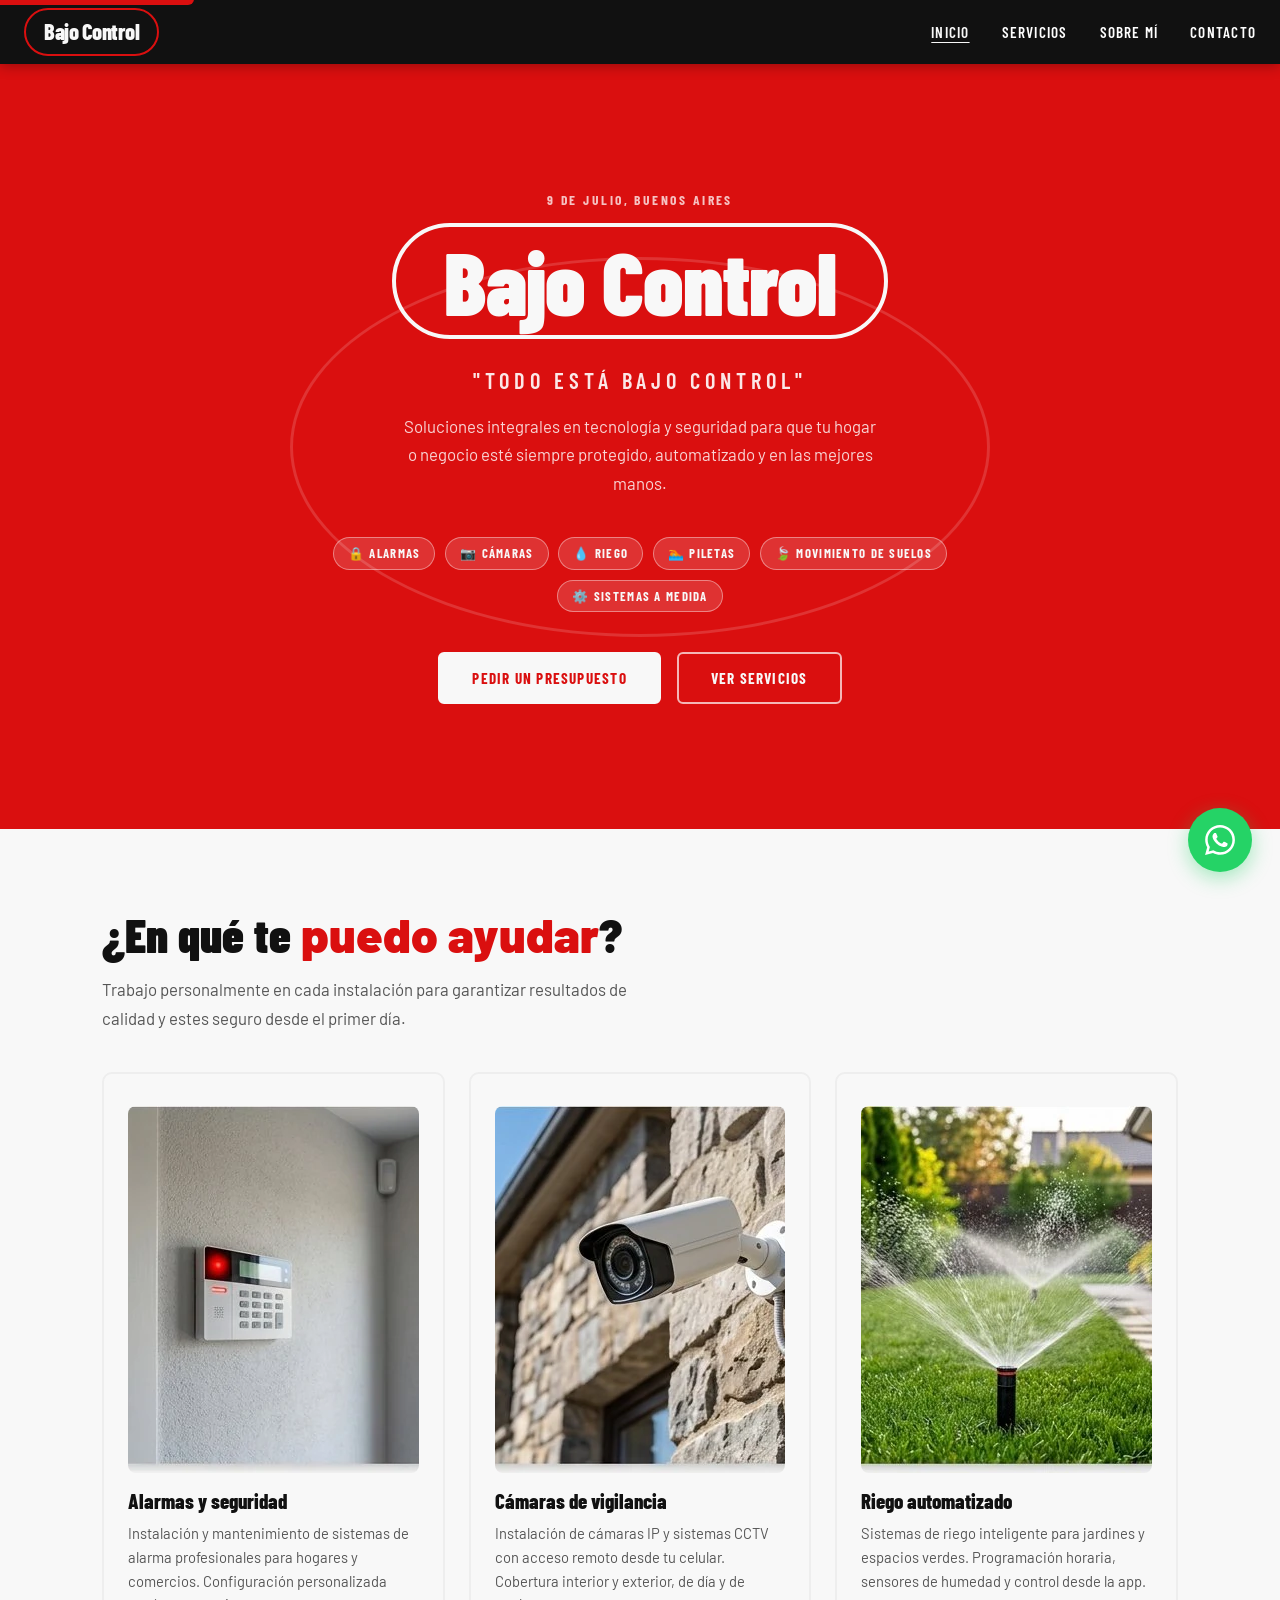
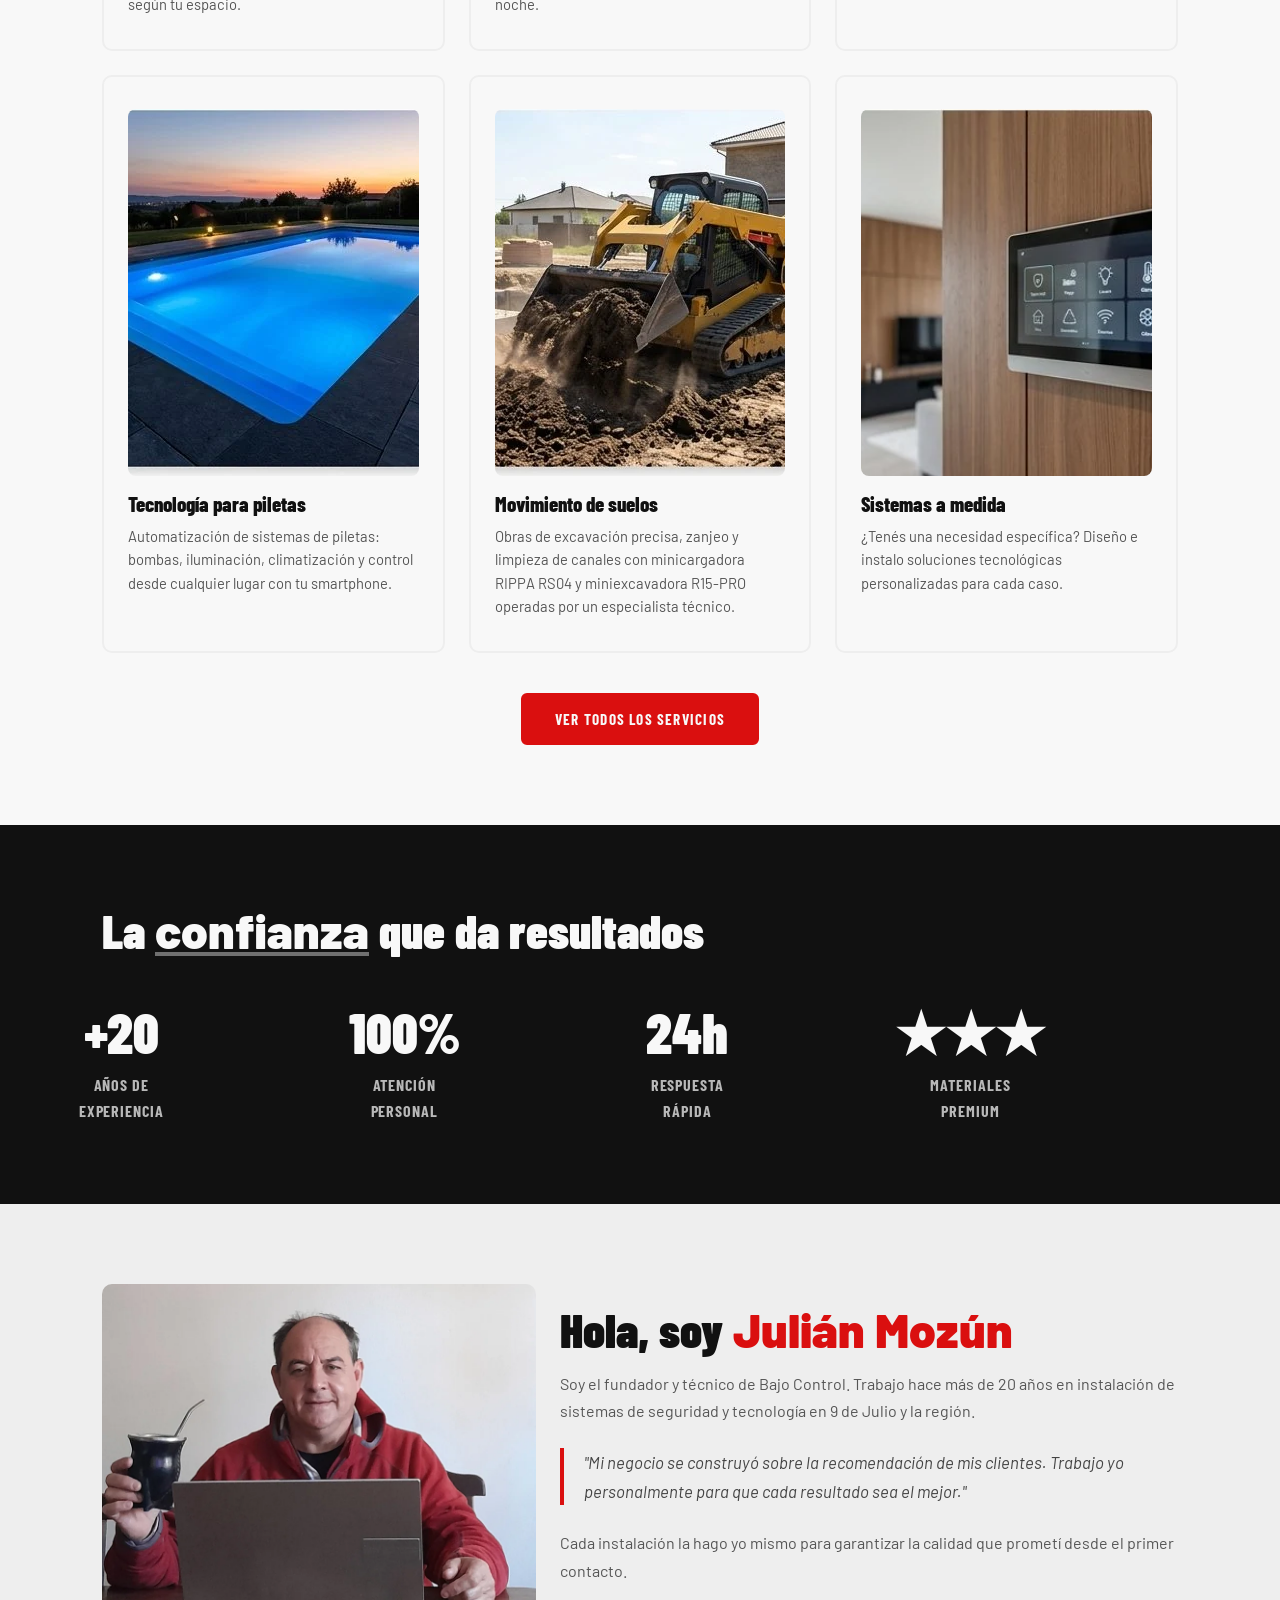
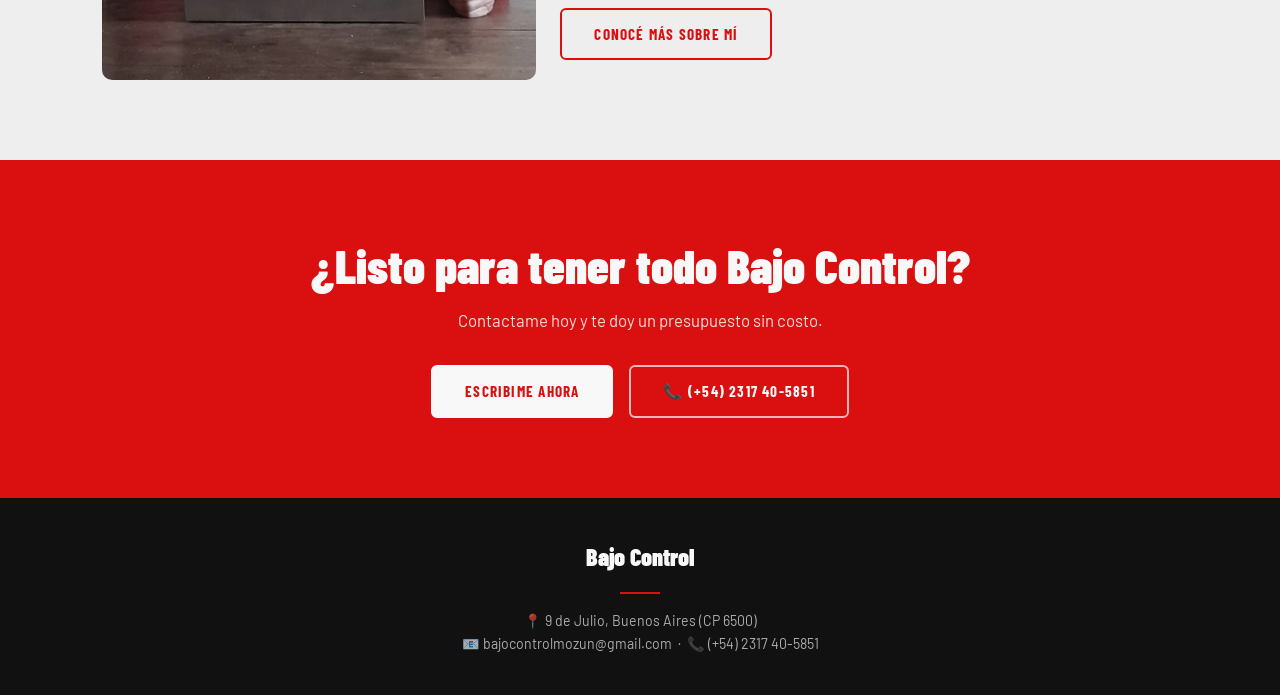
<file: Bajo_control/index.html>
<!DOCTYPE html>
<html lang="es">
<head>
  <meta charset="UTF-8" />
  <meta name="viewport" content="width=device-width, initial-scale=1.0" />
  <meta name="description" content="Bajo Control — Soluciones en tecnología y seguridad. Alarmas, cámaras, riego automatizado y sistemas para piletas." />
  <meta name="keywords" content="alarmas, cámaras de seguridad, riego automatizado, piletas, 9 de Julio, servicio técnico" />
  <meta name="author" content="Julián Mozún" />
  <title>Bajo Control — Tecnología y Seguridad · 9 de Julio</title>
  <!-- Favicon y theme -->
  <link rel="icon" type="image/svg+xml" href="assets/img/favicon.svg" />
  <link rel="icon" type="image/png" sizes="32x32" href="assets/img/favicon-32.png" />
  <link rel="apple-touch-icon" href="assets/img/favicon-180.png" />
  <meta name="theme-color" content="#DA0F0F" />

  <!-- Open Graph -->
  <meta property="og:title" content="Bajo Control — Tecnología y Seguridad · 9 de Julio" />
  <meta property="og:description" content="Soluciones integrales en tecnología y seguridad. Alarmas, cámaras, riego, piletas, movimiento de suelos y sistemas a medida en 9 de Julio, Buenos Aires." />
  <meta property="og:type" content="website" />
  <meta property="og:locale" content="es_AR" />
  <meta property="og:site_name" content="Bajo Control" />

  <link rel="stylesheet" href="assets/vendor/bootstrap/css/bootstrap.min.css" />
  <link rel="stylesheet" href="assets/css/bootstrap-overrides.css" />
  <link rel="stylesheet" href="assets/css/styles.css" />
</head>
<body>
  <a href="#main" class="skip-link">Saltar al contenido principal</a>

  <!-- ==================== NAVBAR ==================== -->
  <header>
    <nav class="navbar" role="navigation" aria-label="Menú principal">
      <a href="index.html" class="navbar__logo" aria-label="Inicio Bajo Control">
        <div class="navbar__logo-oval">
          <span>Bajo Control</span>
        </div>
      </a>

      <button class="navbar__toggle" id="navToggle" aria-controls="navMenu" aria-expanded="false" aria-label="Abrir menú">
        <span></span>
        <span></span>
        <span></span>
      </button>

      <ul class="navbar__nav" id="navMenu" role="list">
        <li><a href="index.html">Inicio</a></li>
        <li><a href="secciones/servicios.html">Servicios</a></li>
        <li><a href="secciones/nosotros.html">Sobre mí</a></li>
        <li><a href="secciones/contacto.html">Contacto</a></li>
      </ul>
    </nav>
  </header>

  <main id="main">

    <!-- ==================== HERO ==================== -->
    <section class="hero" aria-label="Presentación">
      <div class="hero__contenido">
        <p class="hero__eyebrow">9 de Julio, Buenos Aires</p>

        <div class="hero__logo-oval">
          <h1>Bajo Control</h1>
        </div>

        <p class="hero__tagline">"Todo está Bajo Control"</p>
        <p class="hero__sub">
          Soluciones integrales en tecnología y seguridad para que tu hogar o negocio
          esté siempre protegido, automatizado y en las mejores manos.
        </p>

        <div class="hero__chips" role="list" aria-label="Servicios">
          <span class="hero__chip" role="listitem">🔒 Alarmas</span>
          <span class="hero__chip" role="listitem">📷 Cámaras</span>
          <span class="hero__chip" role="listitem">💧 Riego</span>
          <span class="hero__chip" role="listitem">🏊 Piletas</span>
          <span class="hero__chip" role="listitem">🍃 Movimiento de suelos</span>
          <span class="hero__chip" role="listitem">⚙️ Sistemas a medida</span>
        </div>

        <div class="hero__ctas d-flex flex-column flex-sm-row gap-3 justify-content-center align-items-center">
          <a href="secciones/contacto.html" class="btn btn--blanco">Pedir un presupuesto</a>
          <a href="secciones/servicios.html" class="btn btn--outline-blanco">Ver servicios</a>
        </div>
      </div>
    </section>

    <!-- ==================== SERVICIOS (resumen) ==================== -->
    <section class="seccion" id="servicios" aria-labelledby="tit-servicios">
      <div class="contenedor container">
        <h2 class="seccion__titulo" id="tit-servicios">¿En qué te <span>puedo ayudar</span>?</h2>
        <p class="seccion__subtitulo">
          Trabajo personalmente en cada instalación para garantizar resultados de calidad
          y estes seguro desde el primer día.
        </p>

        <div class="grilla-servicios row g-4">

          <div class="col-12 col-md-6 col-lg-4">
            <article class="tarjeta-servicio card h-100">
              <img src="assets/img/alarma.webp" class="card-img-top" alt="Panel de alarma instalado en la pared de una vivienda" loading="lazy" width="451" height="367" />
              <div class="card-body">
                <h3 class="tarjeta-servicio__titulo">Alarmas y seguridad</h3>
                <p class="tarjeta-servicio__texto">
                Instalación y mantenimiento de sistemas de alarma profesionales para
                hogares y comercios. Configuración personalizada según tu espacio.
                </p>
              </div>
            </article>
          </div>

          <div class="col-12 col-md-6 col-lg-4">
            <article class="tarjeta-servicio card h-100">
              <img src="assets/img/camaras.webp" class="card-img-top" alt="Cámara de seguridad exterior montada sobre pared de piedra" loading="lazy" width="451" height="367" />
              <div class="card-body">
                <h3 class="tarjeta-servicio__titulo">Cámaras de vigilancia</h3>
                <p class="tarjeta-servicio__texto">
                Instalación de cámaras IP y sistemas CCTV con acceso remoto desde tu
                celular. Cobertura interior y exterior, de día y de noche.
                </p>
              </div>
            </article>
          </div>

          <div class="col-12 col-md-6 col-lg-4">
            <article class="tarjeta-servicio card h-100">
              <img src="assets/img/riego.webp" class="card-img-top" alt="Aspersor de riego automático funcionando sobre césped verde" loading="lazy" width="451" height="367" />
              <div class="card-body">
                <h3 class="tarjeta-servicio__titulo">Riego automatizado</h3>
                <p class="tarjeta-servicio__texto">
                Sistemas de riego inteligente para jardines y espacios verdes.
                Programación horaria, sensores de humedad y control desde la app.
                </p>
              </div>
            </article>
          </div>

          <div class="col-12 col-md-6 col-lg-4">
            <article class="tarjeta-servicio card h-100">
              <img src="assets/img/pileta.webp" class="card-img-top" alt="Pileta con iluminación LED azul al atardecer" loading="lazy" width="451" height="367" />
              <div class="card-body">
                <h3 class="tarjeta-servicio__titulo">Tecnología para piletas</h3>
                <p class="tarjeta-servicio__texto">
                Automatización de sistemas de piletas: bombas, iluminación, climatización
                y control desde cualquier lugar con tu smartphone.
                </p>
              </div>
            </article>
          </div>

          <div class="col-12 col-md-6 col-lg-4">
            <article class="tarjeta-servicio card h-100">
              <img src="assets/img/movimiento.webp" class="card-img-top" alt="Minicargadora trabajando en una obra de movimiento de suelos" loading="lazy" width="451" height="367" />
              <div class="card-body">
                <h3 class="tarjeta-servicio__titulo">Movimiento de suelos</h3>
                <p class="tarjeta-servicio__texto">Obras de excavación precisa, zanjeo y limpieza de canales
                con minicargadora RIPPA RS04 y miniexcavadora R15-PRO operadas por un especialista técnico.
                </p>
              </div>
            </article>
          </div>

          <div class="col-12 col-md-6 col-lg-4">
            <article class="tarjeta-servicio card h-100">
              <img src="assets/img/domotica.webp" class="card-img-top" alt="Panel de control domótico táctil en pared de interior" loading="lazy" width="451" height="367" />
              <div class="card-body">
                <h3 class="tarjeta-servicio__titulo">Sistemas a medida</h3>
                <p class="tarjeta-servicio__texto">
                ¿Tenés una necesidad específica? Diseño e instalo soluciones
                tecnológicas personalizadas para cada caso.
                </p>
              </div>
            </article>
          </div>
        </div>

        <div style="text-align:center; margin-top: 2.5rem;">
          <a href="secciones/servicios.html" class="btn btn--rojo">Ver todos los servicios</a>
        </div>
      </div>
    </section>

    <!-- ==================== NÚMEROS ==================== -->
    <section class="seccion seccion--negro" aria-label="Por qué elegirnos">
      <div class="contenedor container">
        <h2 class="seccion__titulo" style="color:var(--blanco); margin-bottom:3rem;">
          La <span>confianza</span> que da resultados
        </h2>
        <div class="grilla-ventajas row row-cols-2 row-cols-lg-4 g-4">
          <div class="ventaja col">
            <div class="ventaja__num">+20</div>
            <div class="ventaja__label">Años de experiencia</div>
          </div>
          <div class="ventaja col">
            <div class="ventaja__num">100%</div>
            <div class="ventaja__label">Atención personal</div>
          </div>
          <div class="ventaja col">
            <div class="ventaja__num">24h</div>
            <div class="ventaja__label">Respuesta rápida</div>
          </div>
          <div class="ventaja col">
            <div class="ventaja__num">★★★</div>
            <div class="ventaja__label">Materiales Premium</div>
          </div>
        </div>
      </div>
    </section>

    <!-- ==================== SOBRE JULIÁN (preview) ==================== -->
    <section class="seccion seccion--gris" id="sobre" aria-labelledby="tit-sobre">
      <div class="contenedor container">
        <div class="sobre-grid row align-items-center g-4">
          <div class="sobre-img col-12 col-md-5" aria-hidden="true">
            <img src="assets/img/julian-mozun.webp" alt="Retrato de Julián Mozún, especialista técnico de campo"/>
          </div>
          <div class="sobre-texto col-12 col-md-7">
            <h2 class="seccion__titulo" id="tit-sobre">
              Hola, soy <span>Julián Mozún</span>
            </h2>
            <p style="color:#555; margin-bottom:1rem; line-height:1.7;">
              Soy el fundador y técnico de Bajo Control. Trabajo hace más de 20 años en
              instalación de sistemas de seguridad y tecnología en 9 de Julio y la región.
            </p>
            <blockquote>
              "Mi negocio se construyó sobre la recomendación de mis clientes.
              Trabajo yo personalmente para que cada resultado sea el mejor."
            </blockquote>
            <p style="color:#555; line-height:1.7;">
              Cada instalación la hago yo mismo para garantizar
              la calidad que prometí desde el primer contacto.
            </p>
            <div style="margin-top:1.5rem;">
              <a href="secciones/nosotros.html" class="btn btn--outline-rojo">Conocé más sobre mí</a>
            </div>
          </div>
        </div>
      </div>
    </section>

    <!-- ==================== CTA CONTACTO ==================== -->
    <section class="seccion seccion--rojo" aria-label="Llamada a la acción">
      <div class="contenedor container" style="text-align:center;">
        <h2 class="seccion__titulo" style="color:var(--blanco); margin-bottom:1rem;">
          ¿Listo para tener todo Bajo Control?
        </h2>
        <p style="color:rgba(255,255,255,0.85); font-size:1.05rem; margin-bottom:2rem; max-width:520px; margin-left:auto; margin-right:auto;">
          Contactame hoy y te doy un presupuesto sin costo.
        </p>
        <div style="display:flex; gap:1rem; justify-content:center; flex-wrap:wrap;">
          <a href="secciones/contacto.html" class="btn btn--blanco">Escribime ahora</a>
          <a href="tel:+5423174055851" class="btn btn--outline-blanco">📞 (+54) 2317 40-5851</a>
        </div>
      </div>
    </section>

  </main>

  <!-- ==================== FOOTER ==================== -->
  <footer>
    <div class="footer-logo">Bajo Control</div>
    <div class="footer-sep"></div>
    <p>
      📍 9 de Julio, Buenos Aires (CP 6500)<br />
      📧 <a href="mailto:bajocontrolmozun@gmail.com" style="color:rgba(255,255,255,0.65);">bajocontrolmozun@gmail.com</a>
      &nbsp;·&nbsp;
      📞 <a href="tel:+5423174055851" style="color:rgba(255,255,255,0.65);">(+54) 2317 40-5851</a>
    </p>
  </footer>

  <!-- ==================== WHATSAPP FAB ==================== -->
  <a
    href="https://wa.me/5492317405851?text=Hola%20Juli%C3%A1n%2C%20te%20escribo%20desde%20el%20sitio%20web%20de%20Bajo%20Control.%20Me%20interesa%20pedirte%20un%20presupuesto."
    class="whatsapp-fab"
    target="_blank"
    rel="noopener noreferrer"
    aria-label="Escribir por WhatsApp"
  >
    <svg viewBox="0 0 24 24" width="30" height="30" fill="currentColor" aria-hidden="true" focusable="false">
      <path d="M.057 24l1.687-6.163c-1.041-1.804-1.588-3.849-1.587-5.946.003-6.556 5.338-11.891 11.893-11.891 3.181.001 6.167 1.24 8.413 3.488 2.245 2.248 3.481 5.236 3.48 8.414-.003 6.557-5.338 11.892-11.893 11.892-1.99-.001-3.951-.5-5.688-1.448l-6.305 1.654zm6.597-3.807c1.676.995 3.276 1.591 5.392 1.592 5.448 0 9.886-4.434 9.889-9.885.002-5.462-4.415-9.89-9.881-9.892-5.452 0-9.887 4.434-9.889 9.884-.001 2.225.651 3.891 1.746 5.634l-.999 3.648 3.742-.981zm11.387-5.464c-.074-.124-.272-.198-.57-.347-.297-.149-1.758-.868-2.031-.967-.272-.099-.47-.149-.669.149-.198.297-.768.967-.941 1.165-.173.198-.347.223-.644.074-.297-.149-1.255-.462-2.39-1.475-.883-.788-1.48-1.761-1.653-2.059-.173-.297-.018-.458.13-.606.134-.133.297-.347.446-.521.151-.172.2-.296.3-.495.099-.198.05-.372-.025-.521-.075-.148-.669-1.611-.916-2.206-.242-.579-.487-.501-.669-.51l-.57-.01c-.198 0-.52.074-.792.372s-1.04 1.016-1.04 2.479 1.065 2.876 1.213 3.074c.149.198 2.095 3.2 5.076 4.487.709.306 1.263.489 1.694.626.712.226 1.36.194 1.872.118.571-.085 1.758-.719 2.006-1.413.248-.695.248-1.29.173-1.414z"/>
    </svg>
  </a>

  <script src="assets/js/scripts.js"></script>
  <script src="assets/vendor/bootstrap/js/bootstrap.bundle.min.js"></script>
</body>
</html>
</file>
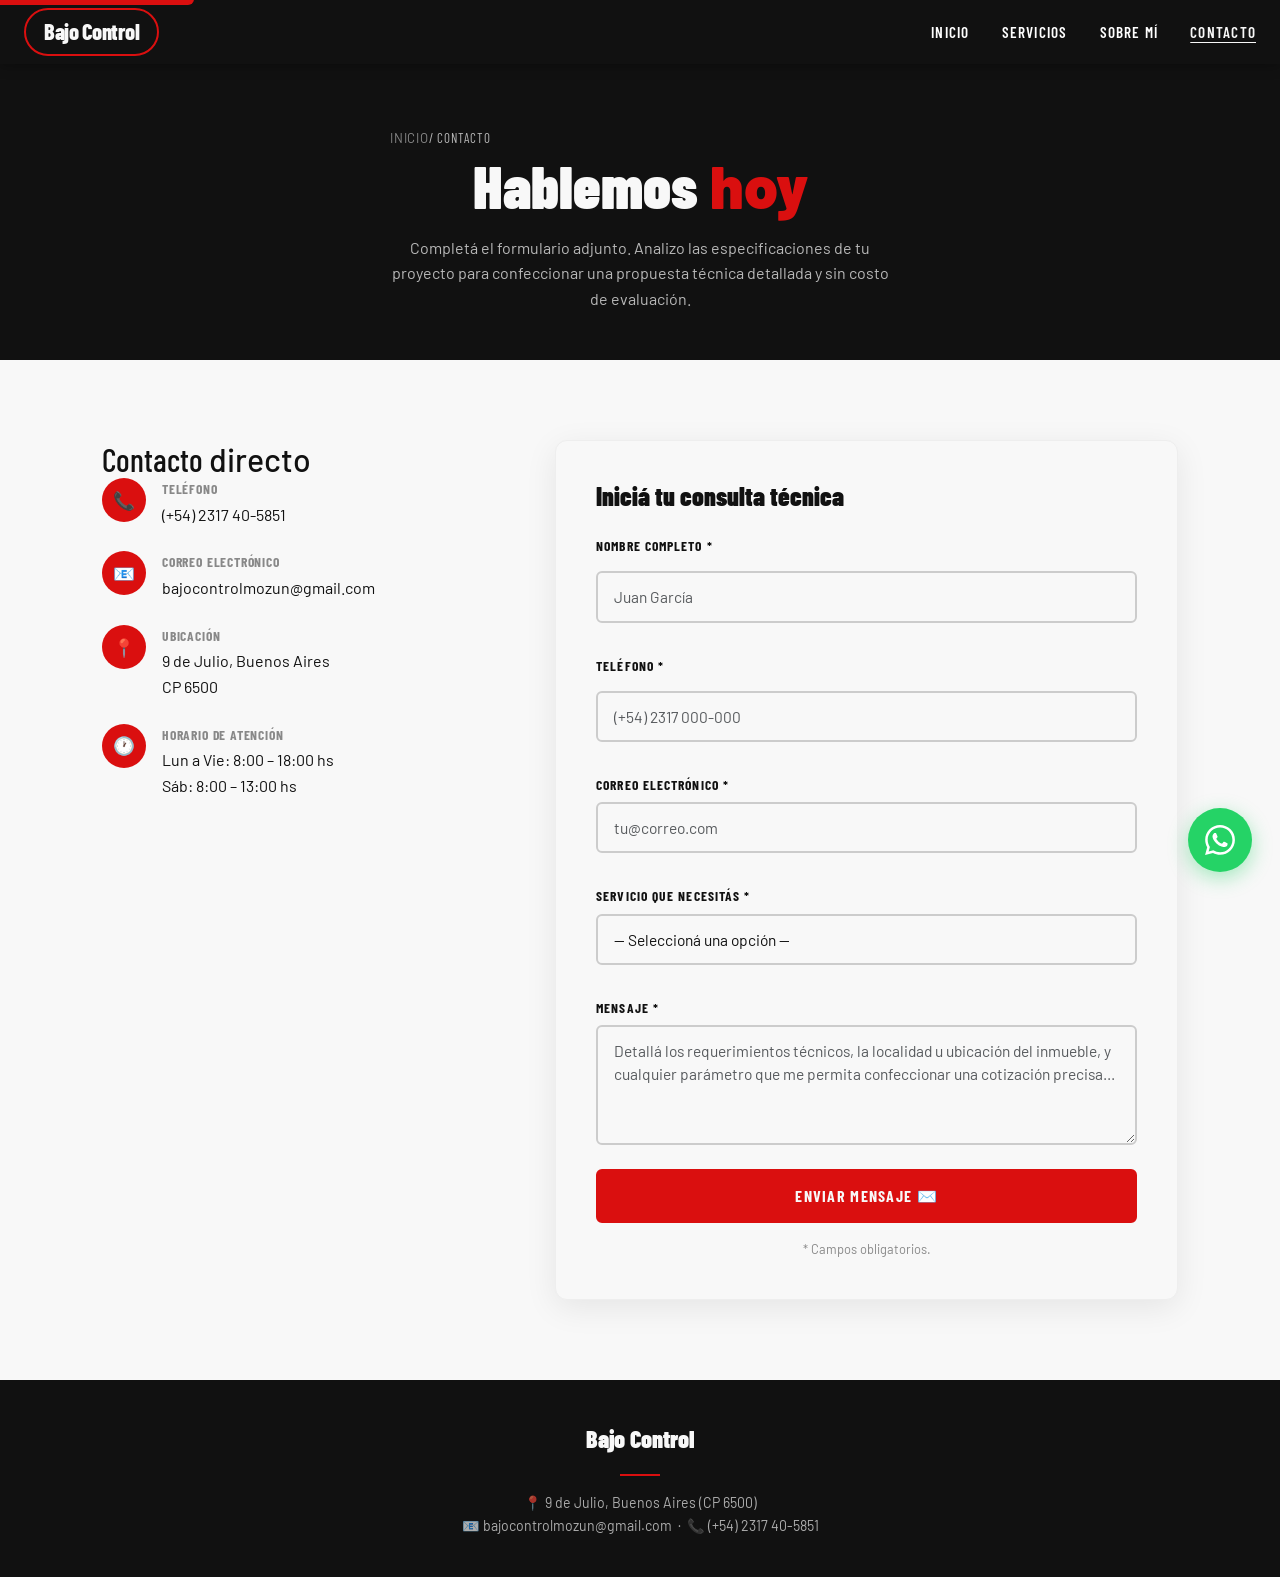
<file: Bajo_control/secciones/contacto.html>
<!DOCTYPE html>
<html lang="es">
<head>
  <meta charset="UTF-8" />
  <meta name="viewport" content="width=device-width, initial-scale=1.0" />
  <meta name="description" content="Solicitá una cotización técnica sin costo. Evalúo los requerimientos de tu propiedad e infraestructura, brindando una propuesta profesional a medida." />

  <title>Contacto — Bajo Control</title>
  <!-- Meta autor (faltaba) -->
  <meta name="author" content="Julián Mozún" />

  <!-- Favicon y theme -->
  <link rel="icon" type="image/svg+xml" href="../assets/img/favicon.svg" />
  <meta name="theme-color" content="#DA0F0F" />

  <!-- Open Graph -->
  <meta property="og:title" content="Contacto — Bajo Control" />
  <meta property="og:description" content="Solicitá una evaluación técnica sin costo. Te respondo personalmente para confeccionar tu propuesta a medida." />
  <meta property="og:type" content="website" />
  <meta property="og:locale" content="es_AR" />
  <meta property="og:site_name" content="Bajo Control" />

  <link rel="stylesheet" href="../assets/vendor/bootstrap/css/bootstrap.min.css" />
  <link rel="stylesheet" href="../assets/css/bootstrap-overrides.css" />
  <link rel="stylesheet" href="../assets/css/styles.css" />
  <style>
    .page-hero {
      background: var(--negro);
      color: var(--blanco);
      padding: 4rem 1.5rem 3rem;
      text-align: center;
    }
    .page-hero h1 {
      font-family: var(--fuente-titulo);
      font-size: clamp(2.2rem, 6vw, 3.8rem);
      font-weight: 900;
      margin-bottom: 0.8rem;
    }
    .page-hero h1 span { color: var(--rojo); }
    .page-hero p { color: rgba(255,255,255,0.7); max-width:500px; margin:0 auto; }
    .breadcrumb {
      font-size: 0.82rem;
      color: rgba(255,255,255,0.4);
      margin-bottom: 1rem;
      font-family: var(--fuente-titulo);
      letter-spacing: 0.06em;
      text-transform: uppercase;
    }
    .breadcrumb a { color: rgba(255,255,255,0.5); }
    .breadcrumb a:hover { color: var(--rojo); }

    .contacto-grid {
      display: grid;
      grid-template-columns: 1fr 1.6fr;
      gap: 4rem;
      align-items: start;
    }

    .contacto-aside h2 {
      font-family: var(--fuente-titulo);
      font-size: 1.6rem;
      font-weight: 900;
      margin-bottom: 1.5rem;
    }
    .contacto-aside h2 span { color: var(--rojo); }

    .map-placeholder {
      background: var(--gris-claro);
      border-radius: 10px;
      height: 180px;
      display: flex;
      align-items: center;
      justify-content: center;
      flex-direction: column;
      gap: 0.5rem;
      margin-top: 2rem;
      border: 2px dashed var(--gris-med);
      color: #888;
      font-size: 0.9rem;
      text-align: center;
    }
    .map-placeholder span { font-size: 2rem; }

    .form-card {
      background: var(--blanco);
      border-radius: 12px;
      padding: 2.5rem;
      box-shadow: 0 8px 32px rgba(0,0,0,0.08);
      border: 1px solid var(--gris-claro);
    }

    .form-card h2 {
      font-family: var(--fuente-titulo);
      font-size: 1.6rem;
      font-weight: 900;
      margin-bottom: 1.5rem;
    }

    @media (max-width: 860px) {
      .contacto-grid {
        grid-template-columns: 1fr;
        gap: 2.5rem;
      }
    }
    @media (max-width: 480px) {
      .form-card { padding: 1.5rem; }
    }
  </style>
</head>
<body>
  <a href="#main" class="skip-link">Saltar al contenido principal</a>

  <header>
    <nav class="navbar" aria-label="Menú principal">
      <a href="../index.html" class="navbar__logo" aria-label="Inicio">
        <div class="navbar__logo-oval"><span>Bajo Control</span></div>
      </a>
      <button class="navbar__toggle" id="navToggle" aria-controls="navMenu" aria-expanded="false" aria-label="Abrir menú">
        <span></span><span></span><span></span>
      </button>
      <ul class="navbar__nav" id="navMenu">
        <li><a href="../index.html">Inicio</a></li>
        <li><a href="servicios.html">Servicios</a></li>
        <li><a href="nosotros.html">Sobre mí</a></li>
        <li><a href="contacto.html" class="activo">Contacto</a></li>
      </ul>
    </nav>
  </header>

  <main id="main">
    <section class="page-hero">
      <p class="breadcrumb"><a href="../index.html">Inicio</a> / Contacto</p>
      <h1>Hablemos <span>hoy</span></h1>
      <p>Completá el formulario adjunto. Analizo las especificaciones de tu proyecto para confeccionar una propuesta técnica detallada y sin costo de evaluación.</p>
    </section>

    <section class="seccion">
      <div class="contenedor container">
        <div class="contacto-grid">

          <!-- Aside: datos de contacto -->
          <aside aria-label="Información de contacto">
            <h2>Contacto <span>directo</span></h2>

            <div class="contacto-datos">
              <div class="dato-contacto">
                <div class="dato-contacto__icono" aria-hidden="true">📞</div>
                <div class="dato-contacto__info">
                  <strong>Teléfono</strong>
                  <a href="tel:+5423174055851">(+54) 2317 40-5851</a>
                </div>
              </div>

              <div class="dato-contacto">
                <div class="dato-contacto__icono" aria-hidden="true">📧</div>
                <div class="dato-contacto__info">
                  <strong>Correo electrónico</strong>
                  <a href="mailto:bajocontrolmozun@gmail.com">bajocontrolmozun@gmail.com</a>
                </div>
              </div>

              <div class="dato-contacto">
                <div class="dato-contacto__icono" aria-hidden="true">📍</div>
                <div class="dato-contacto__info">
                  <strong>Ubicación</strong>
                  <span>9 de Julio, Buenos Aires<br />CP 6500</span>
                </div>
              </div>

              <div class="dato-contacto">
                <div class="dato-contacto__icono" aria-hidden="true">🕐</div>
                <div class="dato-contacto__info">
                  <strong>Horario de atención</strong>
                  <span>Lun a Vie: 8:00 – 18:00 hs<br />Sáb: 8:00 – 13:00 hs</span>
                </div>
              </div>
            </div>

            <div class="ratio ratio-16x9 mt-4" style="border-radius:10px; overflow:hidden;">
              <iframe
                src="https://www.google.com/maps?q=9%20de%20Julio%2C%20Buenos%20Aires%2C%20Argentina&output=embed"
                title="Ubicación de Bajo Control en 9 de Julio, Buenos Aires"
                style="border:0;"
                loading="lazy"
                referrerpolicy="no-referrer-when-downgrade"
                allowfullscreen>
              </iframe>
            </div>
          </aside>

          <!-- Formulario -->
          <div>
            <div class="form-card">
              <h2>Iniciá tu consulta técnica</h2>
              
              <form id="form-contacto" novalidate aria-label="Formulario de contacto">
                <div class="form-grid row g-3">

                  <div class="form-grupo form-grupo--full col-12">
                    <label for="nombre" class="form-label">Nombre completo *</label>
                    <input
                      class="form-control"
                      type="text"
                      id="nombre"
                      name="nombre"
                      placeholder="Juan García"
                      autocomplete="name"
                      required
                      aria-required="true"
                      aria-describedby="err-nombre"
                    />
                    <span class="msg-error" id="err-nombre" role="alert"></span>
                  </div>

                  <div class="form-grupo form-grupo--full col-12">
                    <label for="telefono" class="form-label">Teléfono *</label>
                    <input
                      class="form-control"
                      type="tel"
                      id="telefono"
                      name="telefono"
                      placeholder="(+54) 2317 000-000"
                      autocomplete="tel"
                      inputmode="tel"
                      required
                      aria-required="true"
                      aria-describedby="err-telefono"
                    />
                    <span class="msg-error" id="err-telefono" role="alert"></span>
                  </div>

                  <div class="form-grupo form-grupo--full col-12">
                    <label for="email">Correo electrónico *</label>
                    <input
                      class="form-control"
                      type="email"
                      id="email"
                      name="email"
                      placeholder="tu@correo.com"
                      autocomplete="email"
                      aria-required="true"
                      aria-describedby="err-email"
                    />
                    <span class="msg-error" id="err-email" role="alert"></span>
                  </div>

                  <div class="form-grupo form-grupo--full col-12">
                    <label for="servicio">Servicio que necesitás *</label>
                    <select class="form-select" id="servicio" name="servicio" aria-required="true" aria-describedby="err-servicio">
                      <option value="">— Seleccioná una opción —</option>
                      <option value="alarmas">Alarmas y sistemas de seguridad</option>
                      <option value="camaras">Cámaras de vigilancia</option>
                      <option value="riego">Riego automatizado</option>
                      <option value="piletas">Tecnología para piletas</option>
                      <option value="suelos">Movimiento de suelos</option>
                      <option value="medida">Sistema a medida / otro</option>
                    </select>
                    <span class="msg-error" id="err-servicio" role="alert"></span>
                  </div>

                  <div class="form-grupo form-grupo--full col-12">
                    <label for="mensaje">Mensaje *</label>
                    <textarea
                      class="form-control"
                      id="mensaje"
                      name="mensaje"
                      placeholder= "Detallá los requerimientos técnicos, la localidad u ubicación del inmueble, y cualquier parámetro que me permita confeccionar una cotización precisa..."
                      aria-required="true"
                      aria-describedby="err-mensaje"
                    ></textarea>
                    <span class="msg-error" id="err-mensaje" role="alert"></span>
                  </div>

                </div>

                <div style="margin-top:1.5rem;">
                  <button type="submit" class="btn btn--rojo w-100 justify-content-center fs-6">
                    Enviar mensaje ✉️
                  </button>
                </div>

                <div id="form-feedback" role="status" aria-live="polite"></div>

                <p style="font-size:0.8rem; color:#888; margin-top:1rem; text-align:center;">
                  * Campos obligatorios.
                </p>
              </form>
            </div>
          </div>

        </div>
      </div>
    </section>
  </main>

  <footer>
    <div class="footer-logo">Bajo Control</div>
    <div class="footer-sep"></div>
    <p>
      📍 9 de Julio, Buenos Aires (CP 6500)<br />
      📧 <a href="mailto:bajocontrolmozun@gmail.com" style="color:rgba(255,255,255,0.65);">bajocontrolmozun@gmail.com</a>
      &nbsp;·&nbsp;
      📞 <a href="tel:+5423174055851" style="color:rgba(255,255,255,0.65);">(+54) 2317 40-5851</a>
    </p>
  </footer>

  <!-- ==================== WHATSAPP FAB ==================== -->
  <a
    href="https://wa.me/5492317405851?text=Hola%20Juli%C3%A1n%2C%20te%20escribo%20desde%20el%20sitio%20web%20de%20Bajo%20Control.%20Me%20interesa%20pedirte%20un%20presupuesto."
    class="whatsapp-fab"
    target="_blank"
    rel="noopener noreferrer"
    aria-label="Escribir por WhatsApp"
  >
    <svg viewBox="0 0 24 24" width="30" height="30" fill="currentColor" aria-hidden="true" focusable="false">
      <path d="M.057 24l1.687-6.163c-1.041-1.804-1.588-3.849-1.587-5.946.003-6.556 5.338-11.891 11.893-11.891 3.181.001 6.167 1.24 8.413 3.488 2.245 2.248 3.481 5.236 3.48 8.414-.003 6.557-5.338 11.892-11.893 11.892-1.99-.001-3.951-.5-5.688-1.448l-6.305 1.654zm6.597-3.807c1.676.995 3.276 1.591 5.392 1.592 5.448 0 9.886-4.434 9.889-9.885.002-5.462-4.415-9.89-9.881-9.892-5.452 0-9.887 4.434-9.889 9.884-.001 2.225.651 3.891 1.746 5.634l-.999 3.648 3.742-.981zm11.387-5.464c-.074-.124-.272-.198-.57-.347-.297-.149-1.758-.868-2.031-.967-.272-.099-.47-.149-.669.149-.198.297-.768.967-.941 1.165-.173.198-.347.223-.644.074-.297-.149-1.255-.462-2.39-1.475-.883-.788-1.48-1.761-1.653-2.059-.173-.297-.018-.458.13-.606.134-.133.297-.347.446-.521.151-.172.2-.296.3-.495.099-.198.05-.372-.025-.521-.075-.148-.669-1.611-.916-2.206-.242-.579-.487-.501-.669-.51l-.57-.01c-.198 0-.52.074-.792.372s-1.04 1.016-1.04 2.479 1.065 2.876 1.213 3.074c.149.198 2.095 3.2 5.076 4.487.709.306 1.263.489 1.694.626.712.226 1.36.194 1.872.118.571-.085 1.758-.719 2.006-1.413.248-.695.248-1.29.173-1.414z"/>
    </svg>
  </a>

  <script src="../assets/js/scripts.js"></script>
  <script src="../assets/vendor/bootstrap/js/bootstrap.bundle.min.js"></script>
</body>
</html>
</file>
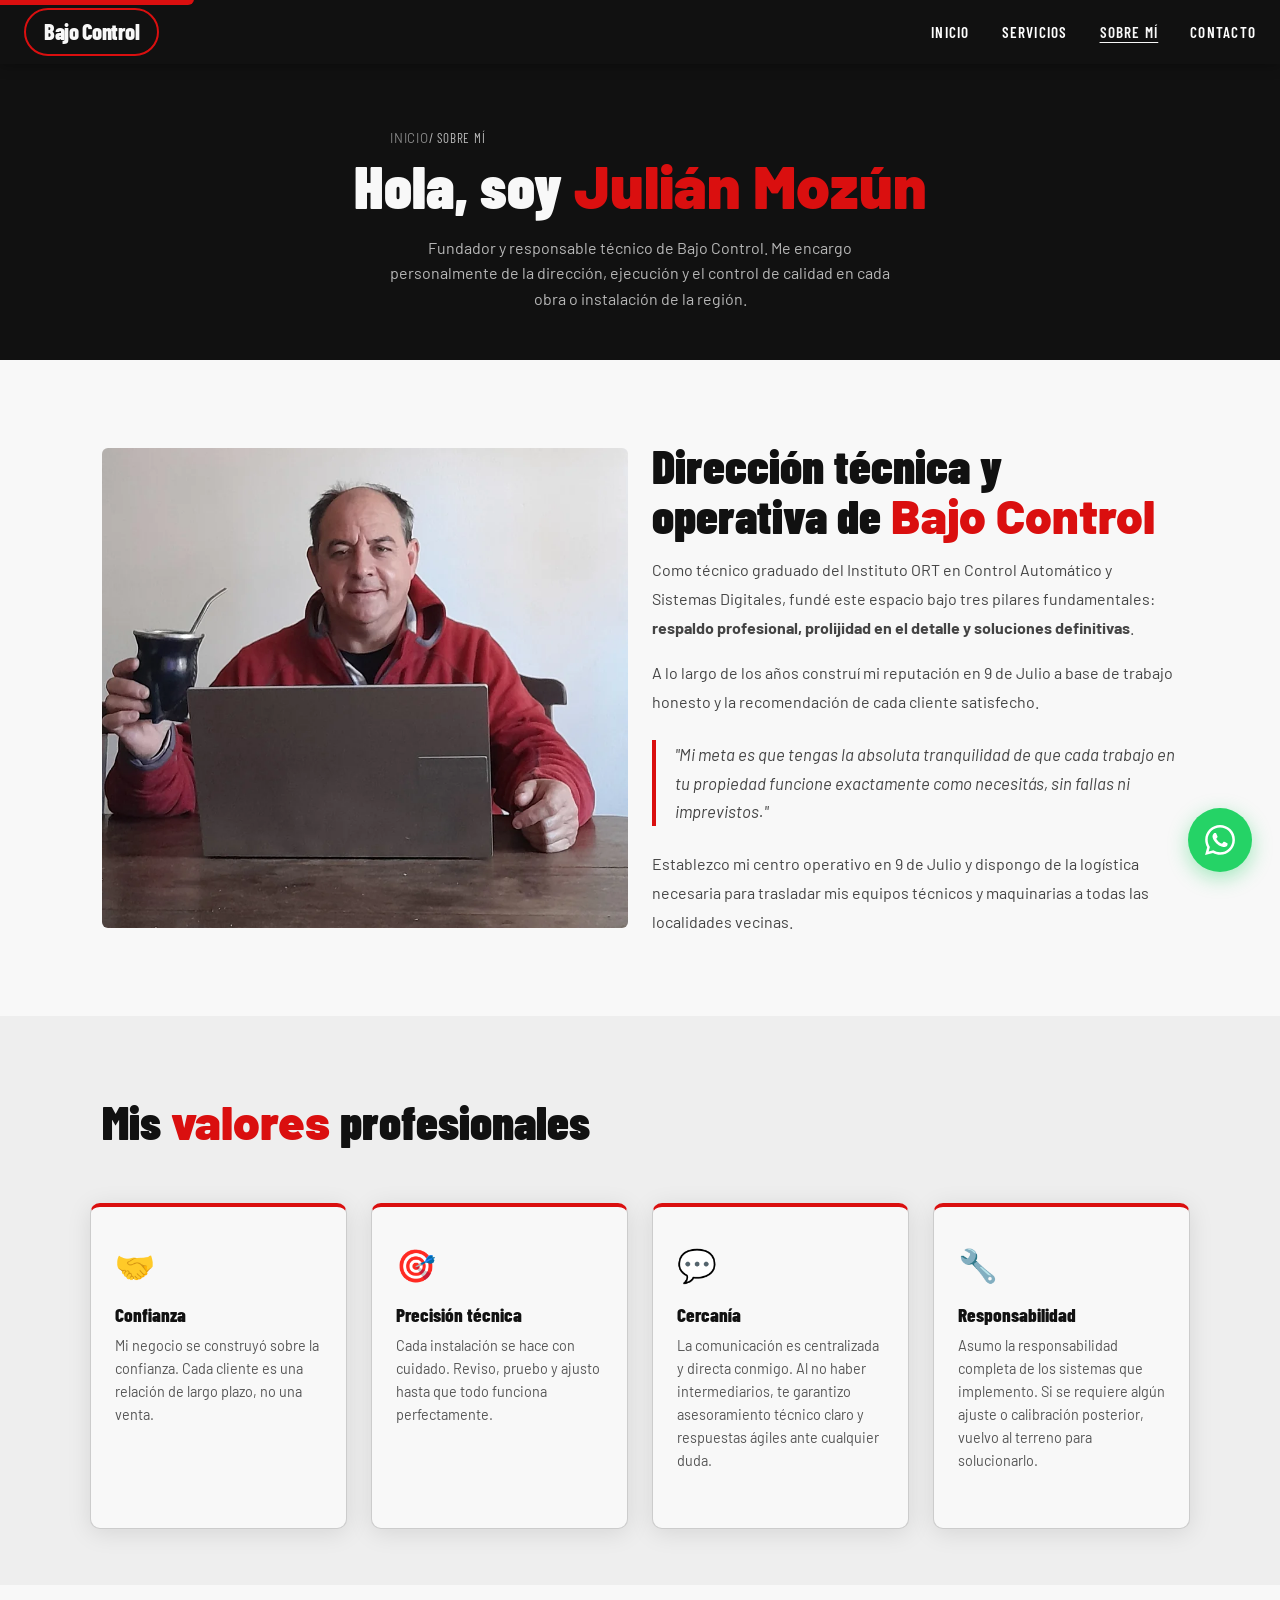
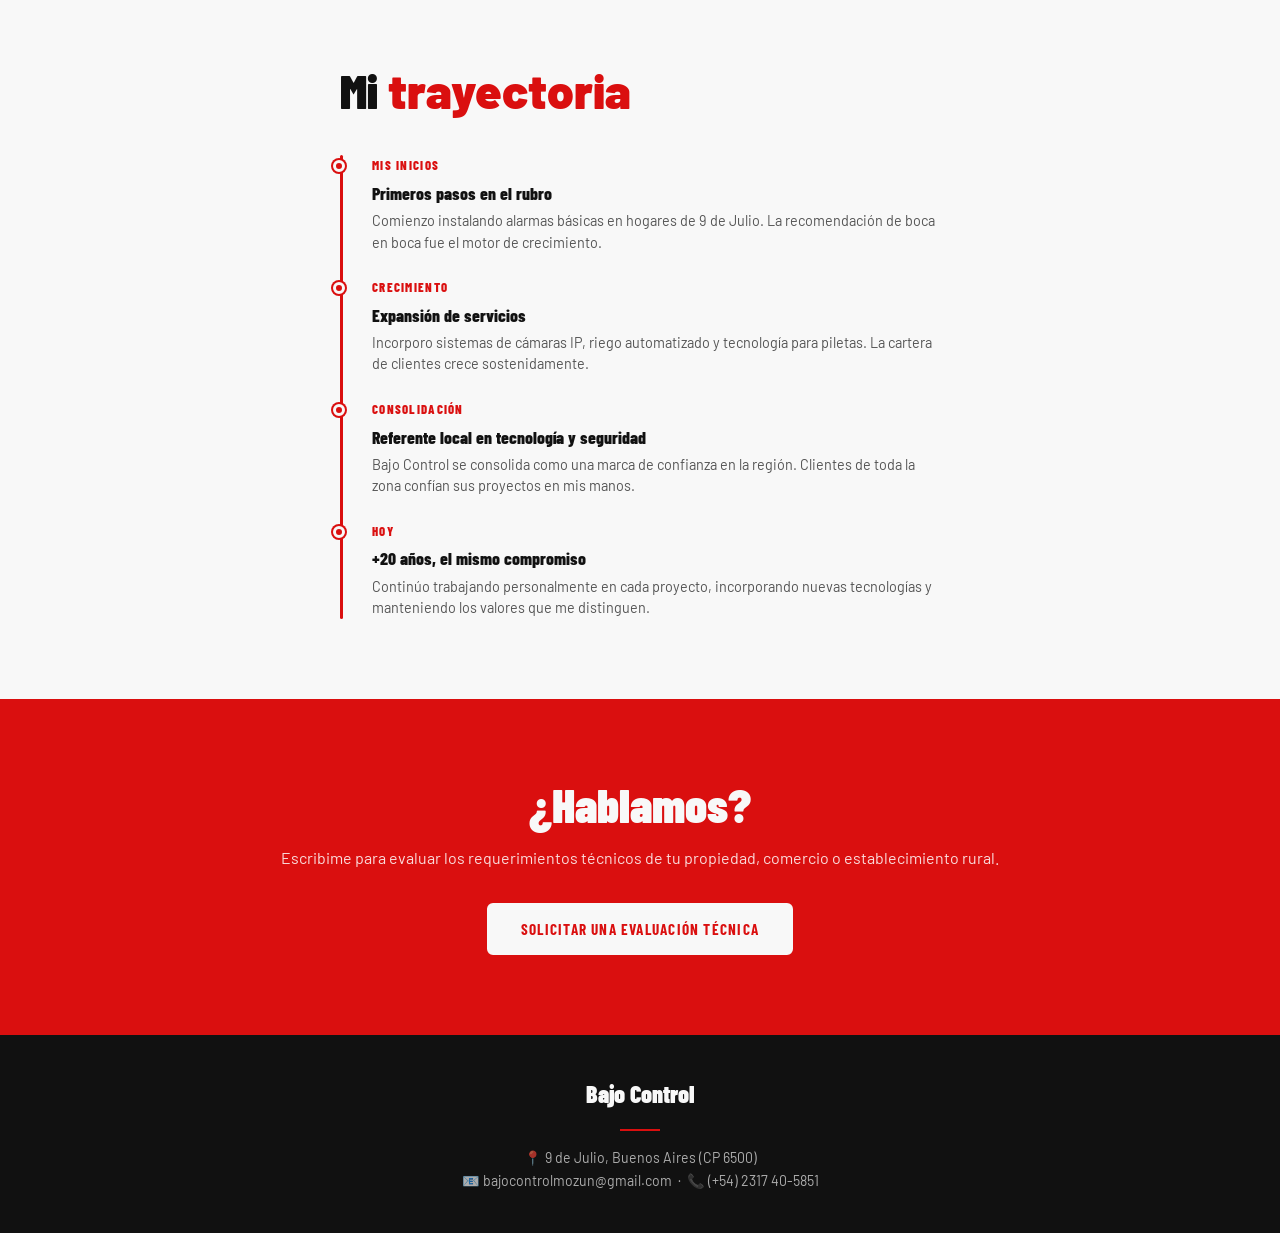
<file: Bajo_control/secciones/nosotros.html>
<!DOCTYPE html>
<html lang="es">
<head>
  <meta charset="UTF-8" />
  <meta name="viewport" content="width=device-width, initial-scale=1.0" />
  <meta name="description" content="Conocé a Julián Mozún, fundador de Bajo Control. Más de 20 años de experiencia en tecnología y seguridad. Especialización técnica certificada en control automático y sistemas digitales." />
  <title>Sobre mí — Bajo Control</title>
  <!-- Meta autor -->
  <meta name="author" content="Julián Mozún" />

  <!-- Favicon y theme -->
  <link rel="icon" type="image/svg+xml" href="../assets/img/favicon.svg" />
  <meta name="theme-color" content="#DA0F0F" />

  <!-- Open Graph -->
  <meta property="og:title" content="Sobre mí — Julián Mozún · Bajo Control" />
  <meta property="og:description" content="Conocé a Julián Mozún, fundador de Bajo Control. Técnico graduado del Instituto ORT en Control Automático y Sistemas Digitales." />
  <meta property="og:type" content="profile" />
  <meta property="og:locale" content="es_AR" />
  <meta property="og:site_name" content="Bajo Control" />

  <link rel="stylesheet" href="../assets/vendor/bootstrap/css/bootstrap.min.css" />
  <link rel="stylesheet" href="../assets/css/bootstrap-overrides.css" />
  <link rel="stylesheet" href="../assets/css/styles.css" />

  <style>
    .page-hero {
      background: var(--negro);
      color: var(--blanco);
      padding: 4rem 1.5rem 3rem;
      text-align: center;
    }
    .page-hero h1 {
      font-family: var(--fuente-titulo);
      font-size: clamp(2.2rem, 6vw, 3.8rem);
      font-weight: 900;
      margin-bottom: 0.8rem;
    }
    .page-hero h1 span { color: var(--rojo); }
    .page-hero p { color: rgba(255,255,255,0.7); max-width:500px; margin:0 auto; }
    .breadcrumb {
      font-size: 0.82rem;
      color: rgba(255,255,255,0.4);
      margin-bottom: 1rem;
      font-family: var(--fuente-titulo);
      letter-spacing: 0.06em;
      text-transform: uppercase;
    }
    .breadcrumb a { color: rgba(255,255,255,0.5); }
    .breadcrumb a:hover { color: var(--rojo); }

    .valores-grid {
      display: grid;
      grid-template-columns: repeat(auto-fit, minmax(220px, 1fr));
      gap: 1.5rem;
      margin-top: 1rem;
    }
    .valor-card {
      background: var(--blanco);
      border-radius: 10px;
      padding: 2rem 1.5rem;
      border-top: 4px solid var(--rojo);
      box-shadow: var(--sombra);
    }
    .valor-card__icono {
      font-size: 2rem;
      margin-bottom: 0.8rem;
    }
    .valor-card__titulo {
      font-family: var(--fuente-titulo);
      font-size: 1.2rem;
      font-weight: 800;
      margin-bottom: 0.5rem;
    }
    .valor-card__texto {
      font-size: 0.9rem;
      color: #555;
      line-height: 1.6;
    }
    .timeline {
      display: flex;
      flex-direction: column;
      gap: 1.5rem;
      position: relative;
      padding-left: 2rem;
    }
    .timeline::before {
      content: '';
      position: absolute;
      left: 0;
      top: 0;
      bottom: 0;
      width: 3px;
      background: var(--rojo);
      border-radius: 2px;
    }
    .timeline-item {
      position: relative;
    }
    .timeline-item::before {
      content: '';
      position: absolute;
      left: -2.45rem;
      top: 5px;
      width: 12px;
      height: 12px;
      background: var(--rojo);
      border-radius: 50%;
      border: 3px solid var(--blanco);
      box-shadow: 0 0 0 2px var(--rojo);
    }
    .timeline-item__año {
      font-family: var(--fuente-titulo);
      font-size: 0.8rem;
      font-weight: 800;
      text-transform: uppercase;
      letter-spacing: 0.1em;
      color: var(--rojo);
      margin-bottom: 3px;
    }
    .timeline-item__titulo {
      font-family: var(--fuente-titulo);
      font-size: 1.1rem;
      font-weight: 800;
      margin-bottom: 3px;
    }
    .timeline-item__texto {
      font-size: 0.9rem;
      color: #555;
      line-height: 1.5;
    }
  </style>
</head>
<body>
  <a href="#main" class="skip-link">Saltar al contenido principal</a>

  <header>
    <nav class="navbar" aria-label="Menú principal">
      <a href="../index.html" class="navbar__logo" aria-label="Inicio">
        <div class="navbar__logo-oval"><span>Bajo Control</span></div>
      </a>
      <button class="navbar__toggle" id="navToggle" aria-controls="navMenu" aria-expanded="false" aria-label="Abrir menú">
        <span></span><span></span><span></span>
      </button>
      <ul class="navbar__nav" id="navMenu">
        <li><a href="../index.html">Inicio</a></li>
        <li><a href="servicios.html">Servicios</a></li>
        <li><a href="nosotros.html" class="activo">Sobre mí</a></li>
        <li><a href="contacto.html">Contacto</a></li>
      </ul>
    </nav>
  </header>

  <main id="main">
    <section class="page-hero">
      <p class="breadcrumb"><a href="../index.html">Inicio</a> / Sobre mí</p>
      <h1>Hola, soy <span>Julián Mozún</span></h1>
      <p>Fundador y responsable técnico de Bajo Control. Me encargo personalmente de la dirección, ejecución y el control de calidad en cada obra o instalación de la región.</p>
    </section>

    <!-- Presentación -->
    <section class="seccion" aria-labelledby="tit-presentacion">
      <div class="contenedor container">
        <div class="sobre-grid row align-items-center g-4">
          <div class="sobre-img col-12 col-md-6">
            <img
              src="../assets/img/julian-mozun.webp"
              class="img-fluid w-100 rounded"
              alt="Retrato de Julián Mozún, especialista técnico de campo, trabajando con su notebook"
              loading="lazy"
              width="900" height="822"
            />
          </div>
          <div class="sobre-texto col-12 col-md-6">
            <h2 class="seccion__titulo" id="tit-presentacion">
            Dirección técnica y operativa de <span>Bajo Control</span>
            </h2>
            <p style="color:#444; line-height:1.8; margin-bottom:1rem;">
            Como técnico graduado del Instituto ORT en Control Automático y Sistemas Digitales, fundé este espacio bajo tres pilares fundamentales: <strong> respaldo profesional, prolijidad en el detalle y soluciones definitivas</strong>.
            </p>
            <p style="color:#444; line-height:1.8; margin-bottom:1rem;">
              A lo largo de los años construí mi reputación en 9 de Julio a base de trabajo honesto y
              la recomendación de cada cliente satisfecho.
            </p>
            <blockquote>
            "Mi meta es que tengas la absoluta tranquilidad de que cada trabajo en tu propiedad funcione exactamente como necesitás, sin fallas ni imprevistos."
            </blockquote>
            <p style="color:#444; line-height:1.8;">
            Establezco mi centro operativo en 9 de Julio y dispongo de la logística necesaria para trasladar mis equipos técnicos y maquinarias a todas las localidades vecinas.
            </p>
          </div>
        </div>
      </div>
    </section>

    <!-- Valores -->
    <section class="seccion seccion--gris" aria-labelledby="tit-valores">
      <div class="contenedor container">
        <h2 class="seccion__titulo" id="tit-valores" style="margin-bottom:2rem;">
          Mis <span>valores</span> profesionales
        </h2>
        <div class="valores-grid row row-cols-1  g-4">
          <div class="valor-card card h-100">
            <div class="valor-card__icono">🤝</div>
            <h3 class="valor-card__titulo">Confianza</h3>
            <p class="valor-card__texto">Mi negocio se construyó sobre la confianza. Cada cliente es una relación de largo plazo, no una venta.</p>
          </div>
          <div class="valor-card card h-100">
            <div class="valor-card__icono">🎯</div>
            <h3 class="valor-card__titulo">Precisión técnica</h3>
            <p class="valor-card__texto">Cada instalación se hace con cuidado. Reviso, pruebo y ajusto hasta que todo funciona perfectamente.</p>
          </div>
          <div class="valor-card card h-100">
            <div class="valor-card__icono">💬</div>
            <h3 class="valor-card__titulo">Cercanía</h3>
            <p class="valor-card__texto"> La comunicación es centralizada y directa conmigo. Al no haber intermediarios, te garantizo asesoramiento técnico claro y respuestas ágiles ante cualquier duda.</p>
          </div>
          <div class="valor-card card h-100">
            <div class="valor-card__icono">🔧</div>
            <h3 class="valor-card__titulo">Responsabilidad</h3>
            <p class="valor-card__texto">Asumo la responsabilidad completa de los sistemas que implemento. Si se requiere algún ajuste o calibración posterior, vuelvo al terreno para solucionarlo.</p>
          </div>
        </div>
      </div>
    </section>

    <!-- Trayectoria -->
    <section class="seccion" aria-labelledby="tit-trayectoria">
      <div class="contenedor container">
        <div style="max-width:600px; margin:0 auto;">
          <h2 class="seccion__titulo" id="tit-trayectoria" style="margin-bottom:2.5rem;">
            Mi <span>trayectoria</span>
          </h2>
          <div class="timeline">
            <div class="timeline-item">
              <div class="timeline-item__año">Mis inicios</div>
              <div class="timeline-item__titulo">Primeros pasos en el rubro</div>
              <p class="timeline-item__texto">Comienzo instalando alarmas básicas en hogares de 9 de Julio. La recomendación de boca en boca fue el motor de crecimiento.</p>
            </div>
            <div class="timeline-item">
              <div class="timeline-item__año">Crecimiento</div>
              <div class="timeline-item__titulo">Expansión de servicios</div>
              <p class="timeline-item__texto">Incorporo sistemas de cámaras IP, riego automatizado y tecnología para piletas. La cartera de clientes crece sostenidamente.</p>
            </div>
            <div class="timeline-item">
              <div class="timeline-item__año">Consolidación</div>
              <div class="timeline-item__titulo">Referente local en tecnología y seguridad</div>
              <p class="timeline-item__texto">Bajo Control se consolida como una marca de confianza en la región. Clientes de toda la zona confían sus proyectos en mis manos.</p>
            </div>
            <div class="timeline-item">
              <div class="timeline-item__año">Hoy</div>
              <div class="timeline-item__titulo">+20 años, el mismo compromiso</div>
              <p class="timeline-item__texto">Continúo trabajando personalmente en cada proyecto, incorporando nuevas tecnologías y manteniendo los valores que me distinguen.</p>
            </div>
          </div>
        </div>
      </div>
    </section>

    <!-- CTA -->
    <section class="seccion seccion--rojo" aria-label="Contacto">
      <div class="contenedor container" style="text-align:center;">
        <h2 class="seccion__titulo" style="color:var(--blanco); margin-bottom:1rem;">
          ¿Hablamos?
        </h2>
        <p style="color:rgba(255,255,255,0.85); margin-bottom:2rem;">
          Escribime para evaluar los requerimientos técnicos de tu propiedad, comercio o establecimiento rural.
        </p>
        <a href="contacto.html" class="btn btn--blanco">Solicitar una Evaluación Técnica</a>
      </div>
    </section>
  </main>

  <footer>
    <div class="footer-logo">Bajo Control</div>
    <div class="footer-sep"></div>
    <p>
      📍 9 de Julio, Buenos Aires (CP 6500)<br />
      📧 <a href="mailto:bajocontrolmozun@gmail.com" style="color:rgba(255,255,255,0.65);">bajocontrolmozun@gmail.com</a>
      &nbsp;·&nbsp;
      📞 <a href="tel:+5423174055851" style="color:rgba(255,255,255,0.65);">(+54) 2317 40-5851</a>
    </p>
  </footer>

  <!-- ==================== WHATSAPP FAB ==================== -->
  <a
    href="https://wa.me/5492317405851?text=Hola%20Juli%C3%A1n%2C%20te%20escribo%20desde%20el%20sitio%20web%20de%20Bajo%20Control.%20Me%20interesa%20pedirte%20un%20presupuesto."
    class="whatsapp-fab"
    target="_blank"
    rel="noopener noreferrer"
    aria-label="Escribir por WhatsApp"
  >
    <svg viewBox="0 0 24 24" width="30" height="30" fill="currentColor" aria-hidden="true" focusable="false">
      <path d="M.057 24l1.687-6.163c-1.041-1.804-1.588-3.849-1.587-5.946.003-6.556 5.338-11.891 11.893-11.891 3.181.001 6.167 1.24 8.413 3.488 2.245 2.248 3.481 5.236 3.48 8.414-.003 6.557-5.338 11.892-11.893 11.892-1.99-.001-3.951-.5-5.688-1.448l-6.305 1.654zm6.597-3.807c1.676.995 3.276 1.591 5.392 1.592 5.448 0 9.886-4.434 9.889-9.885.002-5.462-4.415-9.89-9.881-9.892-5.452 0-9.887 4.434-9.889 9.884-.001 2.225.651 3.891 1.746 5.634l-.999 3.648 3.742-.981zm11.387-5.464c-.074-.124-.272-.198-.57-.347-.297-.149-1.758-.868-2.031-.967-.272-.099-.47-.149-.669.149-.198.297-.768.967-.941 1.165-.173.198-.347.223-.644.074-.297-.149-1.255-.462-2.39-1.475-.883-.788-1.48-1.761-1.653-2.059-.173-.297-.018-.458.13-.606.134-.133.297-.347.446-.521.151-.172.2-.296.3-.495.099-.198.05-.372-.025-.521-.075-.148-.669-1.611-.916-2.206-.242-.579-.487-.501-.669-.51l-.57-.01c-.198 0-.52.074-.792.372s-1.04 1.016-1.04 2.479 1.065 2.876 1.213 3.074c.149.198 2.095 3.2 5.076 4.487.709.306 1.263.489 1.694.626.712.226 1.36.194 1.872.118.571-.085 1.758-.719 2.006-1.413.248-.695.248-1.29.173-1.414z"/>
    </svg>
  </a>

  <script src="../assets/js/scripts.js"></script>
  <script src="../assets/vendor/bootstrap/js/bootstrap.bundle.min.js"></script>
</body>
</html>
</file>
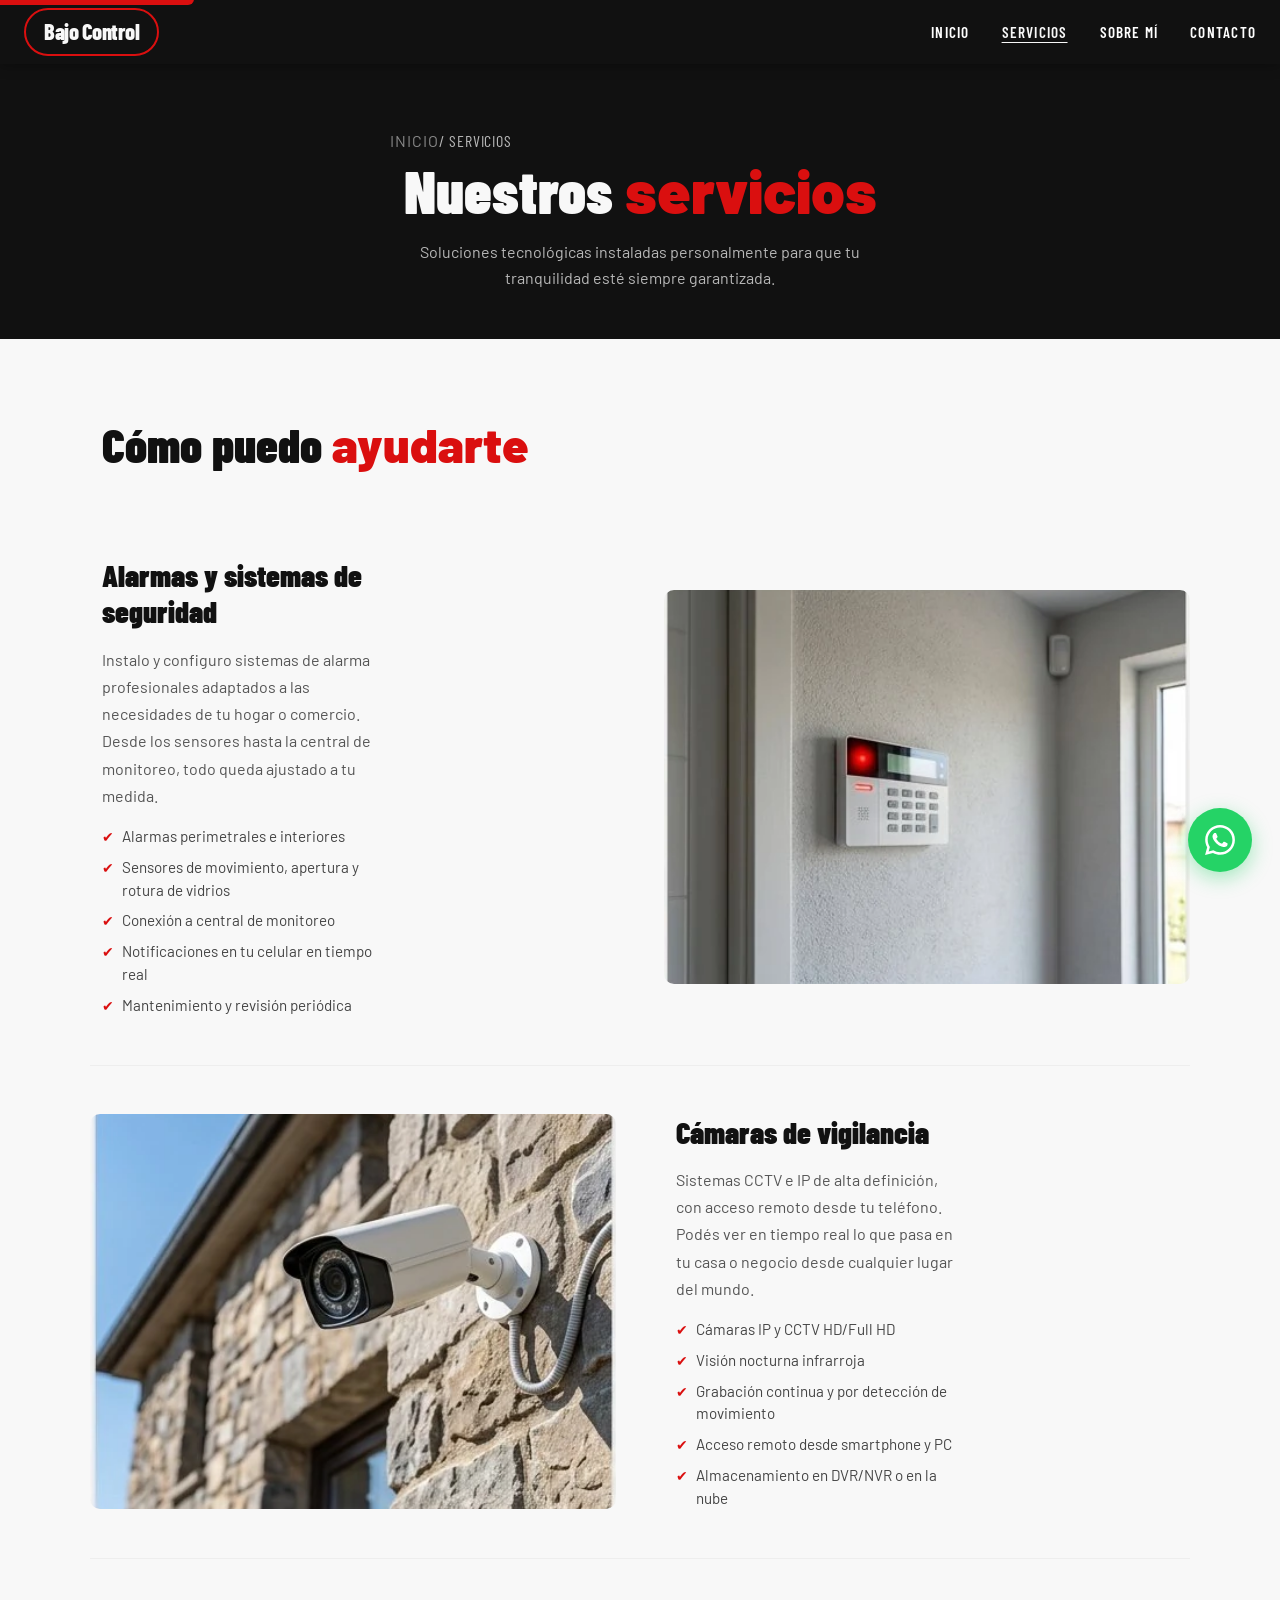
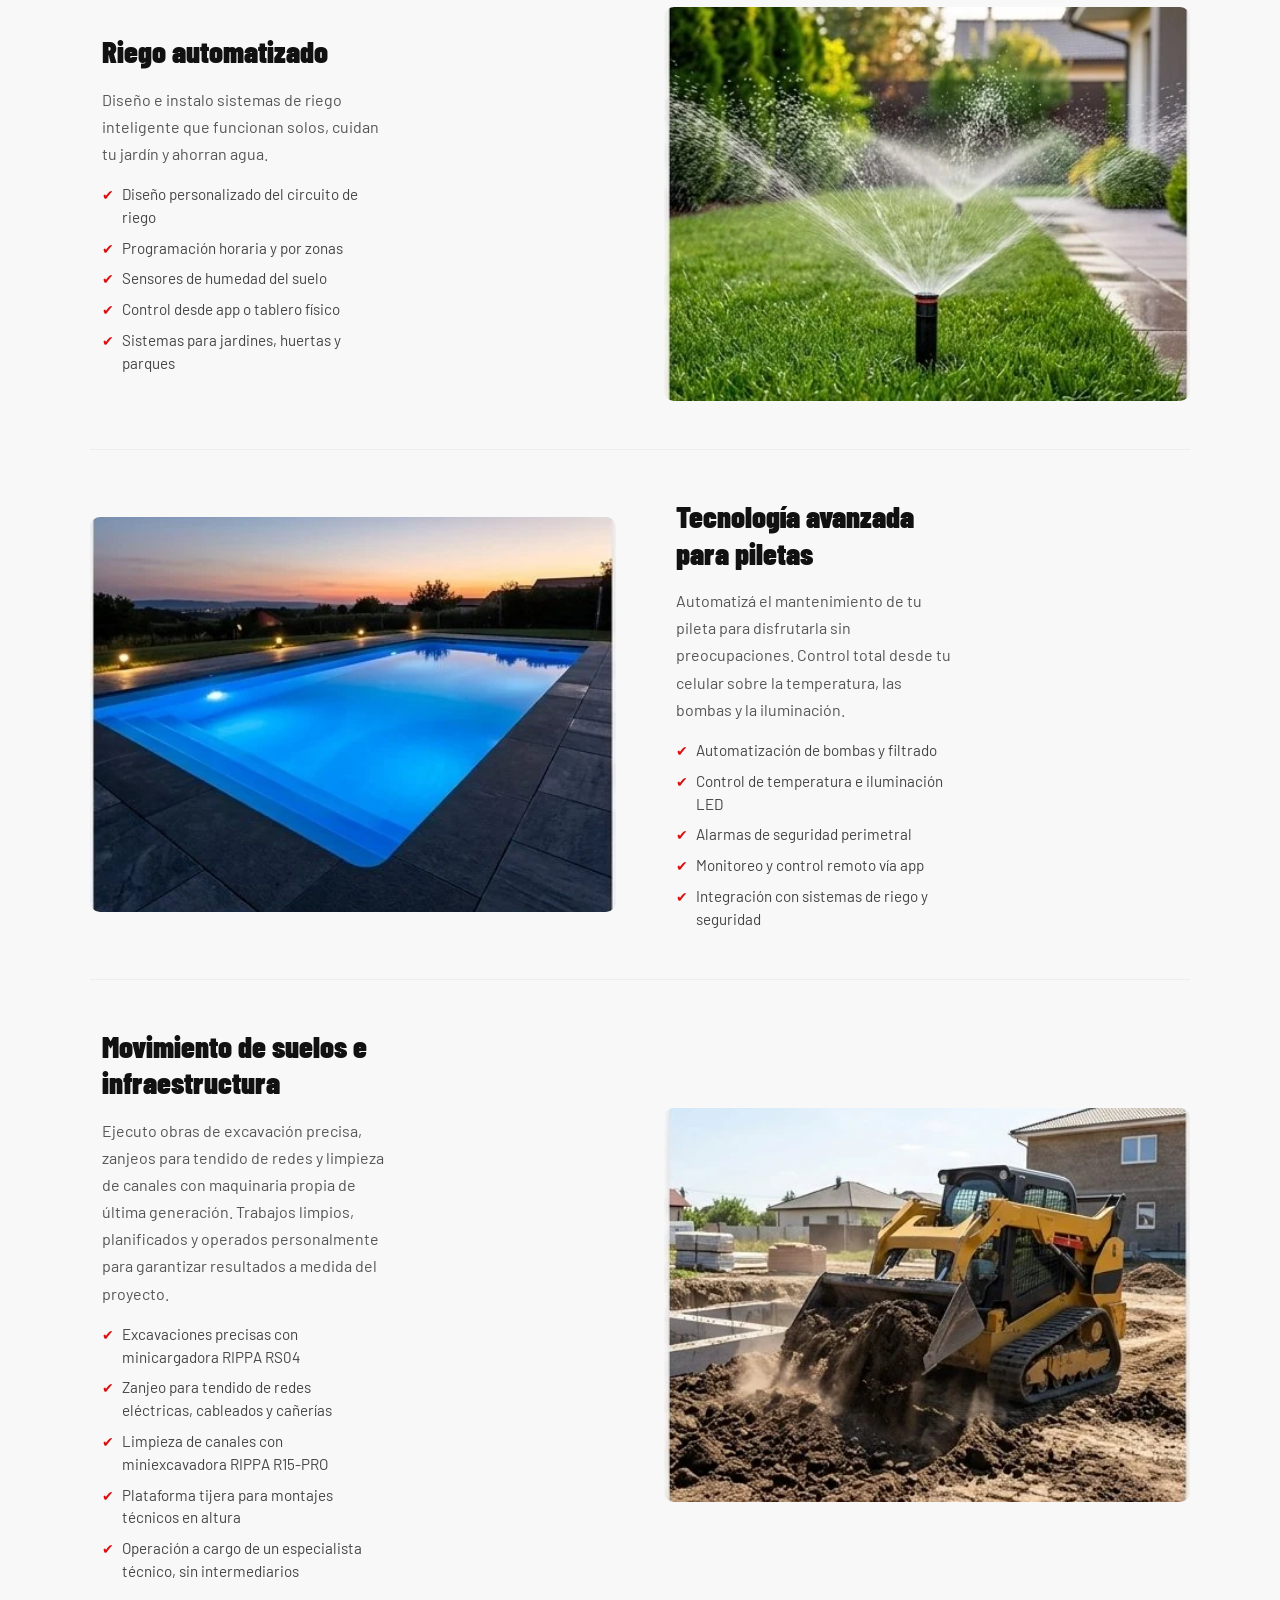
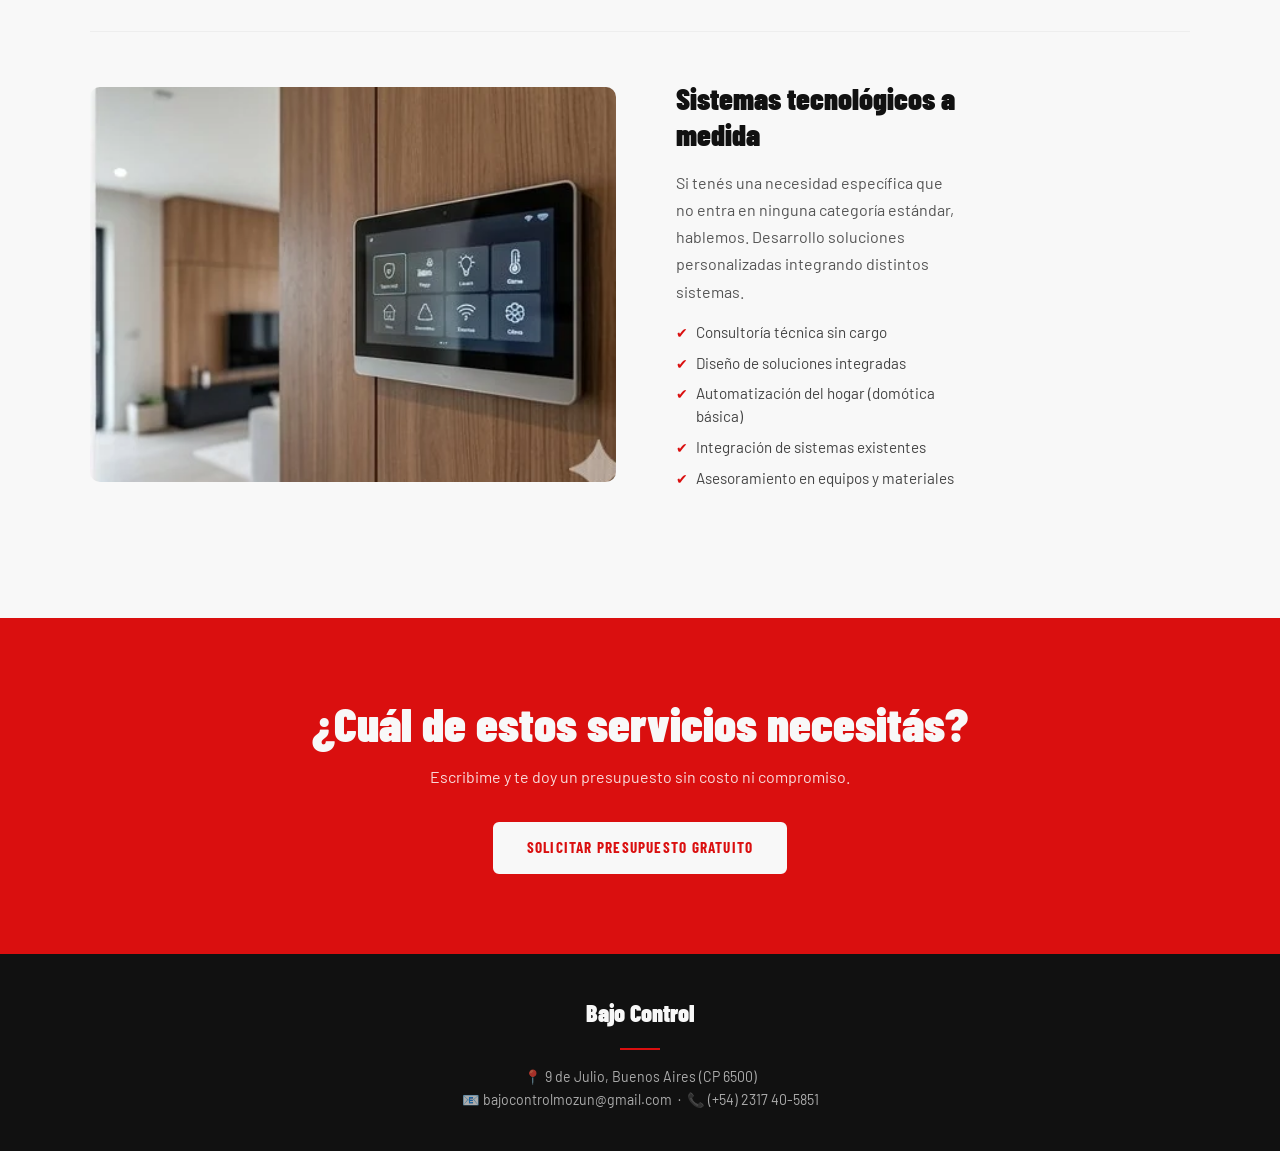
<file: Bajo_control/secciones/servicios.html>
<!DOCTYPE html>
<html lang="es">
<head>
  <meta charset="UTF-8" />
  <meta name="viewport" content="width=device-width, initial-scale=1.0" />
  <meta name="description" content="Servicios de Bajo Control: alarmas, cámaras de vigilancia, riego automatizado, tecnología para piletas y sistemas a medida en 9 de Julio." />
  <title>Servicios — Bajo Control</title>
  <!-- Meta autor -->
  <meta name="author" content="Julián Mozún" />

  <!-- Favicon y theme -->
  <link rel="icon" type="image/svg+xml" href="../assets/img/favicon.svg" />
  <meta name="theme-color" content="#DA0F0F" />

  <!-- Open Graph -->
  <meta property="og:title" content="Servicios — Bajo Control" />
  <meta property="og:description" content="Alarmas, cámaras, riego automatizado, piletas, movimiento de suelos y sistemas a medida. Instalación profesional en 9 de Julio y la región." />
  <meta property="og:type" content="website" />
  <meta property="og:locale" content="es_AR" />
  <meta property="og:site_name" content="Bajo Control" />

  <link rel="stylesheet" href="../assets/vendor/bootstrap/css/bootstrap.min.css" />
  <link rel="stylesheet" href="../assets/css/bootstrap-overrides.css" />
  <link rel="stylesheet" href="../assets/css/styles.css" />
<style>
    /* Estilos extra solo para esta página */
    .servicio-detalle {
      display: grid;
      grid-template-columns: 1fr 1fr;
      gap: 3rem;
      align-items: center;
      padding: 3rem 0;
      border-bottom: 1px solid var(--gris-claro);
    }
    .servicio-detalle:last-child { border-bottom: none; }
    .servicio-detalle:nth-child(even) .servicio-detalle__img { order: 2; }
    .servicio-detalle:nth-child(even) .servicio-detalle__texto { order: 1; }

    .servicio-detalle__img {
      border-radius: 10px;
      overflow: hidden;
      padding: 0;
    }
    .servicio-detalle__img img {
      width: 100%;
      height: 100%;
      aspect-ratio: 4/3;
      object-fit: cover;
      border-radius: 10px;
      display: block;
    }
    .servicio-detalle__titulo {
      font-family: var(--fuente-titulo);
      font-size: 1.9rem;
      font-weight: 900;
      margin-bottom: 1rem;
    }
    .servicio-detalle__lista {
      margin-top: 1rem;
      display: flex;
      flex-direction: column;
      gap: 0.5rem;
    }
    .servicio-detalle__lista li {
      display: flex;
      align-items: flex-start;
      gap: 0.5rem;
      font-size: 0.95rem;
      color: #444;
      line-height: 1.5;
    }
    .servicio-detalle__lista li::before {
      content: '✔';
      color: var(--rojo);
      font-size: 0.85rem;
      flex-shrink: 0;
      margin-top: 2px;
    }
    .page-hero {
      background: var(--negro);
      color: var(--blanco);
      padding: 4rem 1.5rem 3rem;
      text-align: center;
    }
    .page-hero h1 {
      font-family: var(--fuente-titulo);
      font-size: clamp(2.2rem, 6vw, 3.8rem);
      font-weight: 900;
      margin-bottom: 0.8rem;
    }
    .page-hero h1 span { color: var(--rojo); }
    .page-hero p { color: rgba(255,255,255,0.7); font-size:1rem; max-width:500px; margin:0 auto; }
    .breadcrumb {
      font-size: 0.82rem;
      color: rgba(255,255,255,0.4);
      margin-bottom: 1rem;
      font-family: var(--fuente-titulo);
      letter-spacing: 0.06em;
      text-transform: uppercase;
    }
    .breadcrumb a { color: rgba(255,255,255,0.5); }
    .breadcrumb a:hover { color: var(--rojo); }

    @media (max-width: 768px) {
      .servicio-detalle {
        grid-template-columns: 1fr;
        gap: 1.5rem;
      }
      .servicio-detalle:nth-child(even) .servicio-detalle__img { order: 0; }
      .servicio-detalle:nth-child(even) .servicio-detalle__texto { order: 0; }
    }
  </style>
</head>
<body>
  <a href="#main" class="skip-link">Saltar al contenido principal</a>
  <header>
    <nav class="navbar" aria-label="Menú principal">
      <a href="../index.html" class="navbar__logo" aria-label="Inicio">
        <div class="navbar__logo-oval"><span>Bajo Control</span></div>
      </a>
      <button class="navbar__toggle" id="navToggle" aria-controls="navMenu" aria-expanded="false" aria-label="Abrir menú">
        <span></span><span></span><span></span>
      </button>
      <ul class="navbar__nav" id="navMenu">
        <li><a href="../index.html">Inicio</a></li>
        <li><a href="servicios.html" class="activo">Servicios</a></li>
        <li><a href="nosotros.html">Sobre mí</a></li>
        <li><a href="contacto.html">Contacto</a></li>
      </ul>
    </nav>
  </header>

  <main id="main">
    <section class="page-hero">
      <p class="breadcrumb"><a href="../index.html">Inicio</a> / Servicios</p>
      <h1>Nuestros <span>servicios</span></h1>
      <p>Soluciones tecnológicas instaladas personalmente para que tu tranquilidad esté siempre garantizada.</p>
    </section>

    <section class="seccion" aria-labelledby="tit-servicios-detalle">
      <div class="contenedor container">
        <h2 class="seccion__titulo" id="tit-servicios-detalle" style="margin-bottom:2.5rem;">
          Cómo puedo <span>ayudarte</span>
        </h2>

        <!-- Alarmas -->
        <div class="servicio-detalle row align-items-center g-4">
          <div class="servicio-detalle__img col-12"><img src="../assets/img/alarma.webp" class="img-fluid rounded" alt="Panel de alarma instalado en la pared de una vivienda" loading="lazy" width="451" height="367" /></div>
          <div class="servicio-detalle__texto col-12 col-md-7">
            <h3 class="servicio-detalle__titulo">Alarmas y sistemas de seguridad</h3>
            <p style="color:#555; line-height:1.7;">
              Instalo y configuro sistemas de alarma profesionales adaptados a las
              necesidades de tu hogar o comercio. Desde los sensores hasta la central de monitoreo,
              todo queda ajustado a tu medida.
            </p>
            <ul class="servicio-detalle__lista list-unstyled">
              <li>Alarmas perimetrales e interiores</li>
              <li>Sensores de movimiento, apertura y rotura de vidrios</li>
              <li>Conexión a central de monitoreo</li>
              <li>Notificaciones en tu celular en tiempo real</li>
              <li>Mantenimiento y revisión periódica</li>
            </ul>
          </div>
        </div>

        <!-- Cámaras -->
        <div class="servicio-detalle row align-items-center g-4">
          <div class="servicio-detalle__img col-12"><img src="../assets/img/camaras.webp" class="img-fluid rounded" alt="Cámara de seguridad exterior montada sobre pared de piedra" loading="lazy" width="451" height="367" /></div>
          <div class="servicio-detalle__texto col-12 col-md-7">
            <h3 class="servicio-detalle__titulo">Cámaras de vigilancia</h3>
            <p style="color:#555; line-height:1.7;">
              Sistemas CCTV e IP de alta definición, con acceso remoto desde tu teléfono.
              Podés ver en tiempo real lo que pasa en tu casa o negocio desde cualquier lugar del mundo.
            </p>
            <ul class="servicio-detalle__lista list-unstyled">
              <li>Cámaras IP y CCTV HD/Full HD</li>
              <li>Visión nocturna infrarroja</li>
              <li>Grabación continua y por detección de movimiento</li>
              <li>Acceso remoto desde smartphone y PC</li>
              <li>Almacenamiento en DVR/NVR o en la nube</li>
            </ul>
          </div>
        </div>

        <!-- Riego -->
        <div class="servicio-detalle row align-items-center g-4">
          <div class="servicio-detalle__img col-12"><img src="../assets/img/riego.webp" class="img-fluid rounded" alt="Aspersor de riego automático funcionando sobre césped verde" loading="lazy" width="451" height="367" /></div>
          <div class="servicio-detalle__texto col-12 col-md-7">
            <h3 class="servicio-detalle__titulo">Riego automatizado</h3>
            <p style="color:#555; line-height:1.7;">
              Diseño e instalo sistemas de riego inteligente
              que funcionan solos, cuidan tu jardín y ahorran agua.
            </p>
            <ul class="servicio-detalle__lista list-unstyled">
              <li>Diseño personalizado del circuito de riego</li>
              <li>Programación horaria y por zonas</li>
              <li>Sensores de humedad del suelo</li>
              <li>Control desde app o tablero físico</li>
              <li>Sistemas para jardines, huertas y parques</li>
            </ul>
          </div>
        </div>

        <!-- Piletas -->
        <div class="servicio-detalle row align-items-center g-4">
          <div class="servicio-detalle__img col-12"><img src="../assets/img/pileta.webp" class="img-fluid rounded" alt="Pileta con iluminación LED azul al atardecer" loading="lazy" width="451" height="367" /></div>
          <div class="servicio-detalle__texto col-12 col-md-7">
            <h3 class="servicio-detalle__titulo">Tecnología avanzada para piletas</h3>
            <p style="color:#555; line-height:1.7;">
              Automatizá el mantenimiento de tu pileta para disfrutarla sin preocupaciones.
              Control total desde tu celular sobre la temperatura, las bombas y la iluminación.
            </p>
            <ul class="servicio-detalle__lista list-unstyled">
              <li>Automatización de bombas y filtrado</li>
              <li>Control de temperatura e iluminación LED</li>
              <li>Alarmas de seguridad perimetral</li>
              <li>Monitoreo y control remoto vía app</li>
              <li>Integración con sistemas de riego y seguridad</li>
            </ul>
          </div>
        </div>

        <!-- Movimiento de suelos -->
        <div class="servicio-detalle row align-items-center g-4">
          <div class="servicio-detalle__img col-12"><img src="../assets/img/movimiento.webp" class="img-fluid rounded" alt="Minicargadora trabajando en una obra de movimiento de suelos" loading="lazy" width="451" height="367" /></div>
          <div class="servicio-detalle__texto col-12 col-md-7">
            <h3 class="servicio-detalle__titulo">Movimiento de suelos e infraestructura</h3>
            <p style="color:#555; line-height:1.7;">
              Ejecuto obras de excavación precisa, zanjeos para tendido de redes y limpieza
              de canales con maquinaria propia de última generación. Trabajos limpios, planificados
              y operados personalmente para garantizar resultados a medida del proyecto.
            </p>
            <ul class="servicio-detalle__lista list-unstyled">
              <li>Excavaciones precisas con minicargadora RIPPA RS04</li>
              <li>Zanjeo para tendido de redes eléctricas, cableados y cañerías</li>
              <li>Limpieza de canales con miniexcavadora RIPPA R15-PRO</li>
              <li>Plataforma tijera para montajes técnicos en altura</li>
              <li>Operación a cargo de un especialista técnico, sin intermediarios</li>
            </ul>
          </div>
        </div>

        <!-- A medida -->
        <div class="servicio-detalle row align-items-center g-4">
          <div class="servicio-detalle__img col-12"><img src="../assets/img/domotica.webp" class="img-fluid rounded" alt="Panel de control domótico táctil en pared de interior" loading="lazy" width="451" height="367" /></div>
          <div class="servicio-detalle__texto col-12 col-md-7">
            <h3 class="servicio-detalle__titulo">Sistemas tecnológicos a medida</h3>
            <p style="color:#555; line-height:1.7;">
              Si tenés una necesidad específica que no entra en ninguna categoría estándar,
              hablemos. Desarrollo soluciones personalizadas integrando distintos sistemas.
            </p>
            <ul class="servicio-detalle__lista list-unstyled">
              <li>Consultoría técnica sin cargo</li>
              <li>Diseño de soluciones integradas</li>
              <li>Automatización del hogar (domótica básica)</li>
              <li>Integración de sistemas existentes</li>
              <li>Asesoramiento en equipos y materiales</li>
            </ul>
          </div>
        </div>

      </div>
    </section>

    <!-- CTA -->
    <section class="seccion seccion--rojo" aria-label="Solicitar presupuesto">
      <div class="contenedor container" style="text-align:center;">
        <h2 class="seccion__titulo" style="color:var(--blanco); margin-bottom:1rem;">
          ¿Cuál de estos servicios necesitás?
        </h2>
        <p style="color:rgba(255,255,255,0.85); margin-bottom:2rem; max-width:480px; margin-left:auto; margin-right:auto;">
          Escribime y te doy un presupuesto sin costo ni compromiso.
        </p>
        <a href="contacto.html" class="btn btn--blanco">Solicitar presupuesto gratuito</a>
      </div>
    </section>
  </main>

  <footer>
    <div class="footer-logo">Bajo Control</div>
    <div class="footer-sep"></div>
    <p>
      📍 9 de Julio, Buenos Aires (CP 6500)<br />
      📧 <a href="mailto:bajocontrolmozun@gmail.com" style="color:rgba(255,255,255,0.65);">bajocontrolmozun@gmail.com</a>
      &nbsp;·&nbsp;
      📞 <a href="tel:+5423174055851" style="color:rgba(255,255,255,0.65);">(+54) 2317 40-5851</a>
    </p>
  </footer>

  <!-- ==================== WHATSAPP FAB ==================== -->
  <a
    href="https://wa.me/5492317405851?text=Hola%20Juli%C3%A1n%2C%20te%20escribo%20desde%20el%20sitio%20web%20de%20Bajo%20Control.%20Me%20interesa%20pedirte%20un%20presupuesto."
    class="whatsapp-fab"
    target="_blank"
    rel="noopener noreferrer"
    aria-label="Escribir por WhatsApp"
  >
    <svg viewBox="0 0 24 24" width="30" height="30" fill="currentColor" aria-hidden="true" focusable="false">
      <path d="M.057 24l1.687-6.163c-1.041-1.804-1.588-3.849-1.587-5.946.003-6.556 5.338-11.891 11.893-11.891 3.181.001 6.167 1.24 8.413 3.488 2.245 2.248 3.481 5.236 3.48 8.414-.003 6.557-5.338 11.892-11.893 11.892-1.99-.001-3.951-.5-5.688-1.448l-6.305 1.654zm6.597-3.807c1.676.995 3.276 1.591 5.392 1.592 5.448 0 9.886-4.434 9.889-9.885.002-5.462-4.415-9.89-9.881-9.892-5.452 0-9.887 4.434-9.889 9.884-.001 2.225.651 3.891 1.746 5.634l-.999 3.648 3.742-.981zm11.387-5.464c-.074-.124-.272-.198-.57-.347-.297-.149-1.758-.868-2.031-.967-.272-.099-.47-.149-.669.149-.198.297-.768.967-.941 1.165-.173.198-.347.223-.644.074-.297-.149-1.255-.462-2.39-1.475-.883-.788-1.48-1.761-1.653-2.059-.173-.297-.018-.458.13-.606.134-.133.297-.347.446-.521.151-.172.2-.296.3-.495.099-.198.05-.372-.025-.521-.075-.148-.669-1.611-.916-2.206-.242-.579-.487-.501-.669-.51l-.57-.01c-.198 0-.52.074-.792.372s-1.04 1.016-1.04 2.479 1.065 2.876 1.213 3.074c.149.198 2.095 3.2 5.076 4.487.709.306 1.263.489 1.694.626.712.226 1.36.194 1.872.118.571-.085 1.758-.719 2.006-1.413.248-.695.248-1.29.173-1.414z"/>
    </svg>
  </a>

  <script src="../assets/js/scripts.js"></script>
  <script src="../assets/vendor/bootstrap/js/bootstrap.bundle.min.js"></script>
</body>
</html>
</file>
<file: Bajo_control/assets/css/styles.css>
/* ===========================
   BAJO CONTROL — ESTILOS GLOBALES
   Stack: CSS3 custom + Bootstrap 5.3.8
   Estrategia: Bootstrap como base de grilla y utilidades.
   Todo el diseño visual se preserva con CSS custom.
   Enfoque: Mobile First (min-width)
   Breakpoints: 320px base | 576px | 768px | 1024px | 1200px
   =========================== */

@import url('https://fonts.googleapis.com/css2?family=Barlow+Condensed:wght@400;600;700;800;900&family=Barlow:wght@400;500;600&display=swap');

/* ===========================
   1. TOKENS DE DISEÑO
   Override de variables Bootstrap con paleta de marca
   =========================== */
:root {
  /* Paleta Bajo Control */
  --rojo:          #DA0F0F;
  --rojo-dark:     #b00c0c;
  --negro:         #111111;
  --blanco:        #F8F8F8;
  --azul:          #437C90;
  --verde:         #91A82C;
  --gris-claro:    #eeeeee;
  --gris-med:      #cccccc;
  --sombra:        0 4px 24px rgba(0,0,0,0.10);
  --radio:         6px;
  --fuente-titulo: 'Barlow Condensed', Arial, sans-serif;
  --fuente-texto:  'Barlow', Arial, sans-serif;
  --transicion:    0.25s ease;

  /* Override Bootstrap 5 con paleta de marca */
  --bs-primary:          #DA0F0F;
  --bs-primary-rgb:      218, 15, 15;
  --bs-dark:             #111111;
  --bs-dark-rgb:         17, 17, 17;
  --bs-body-bg:          #F8F8F8;
  --bs-body-color:       #111111;
  --bs-body-font-family: 'Barlow', Arial, sans-serif;
  --bs-link-color:       #DA0F0F;
  --bs-link-hover-color: #b00c0c;
  --bs-border-radius:    6px;
}

/* ===========================
   2. RESET COMPLEMENTARIO
   Bootstrap ya hace box-sizing.
   Solo anulamos lo que Bootstrap pisaría.
   =========================== */
html { scroll-behavior: smooth; font-size: 16px; }

body {
  font-family: var(--fuente-texto);
  background: var(--blanco);
  color: var(--negro);
  line-height: 1.6;
}

img  { max-width: 100%; display: block; }
a    { color: inherit; text-decoration: none; }
ul   { list-style: none; padding: 0; margin: 0; }

/* Neutralizar el border-radius global de Bootstrap en elementos que no lo necesitan */
*,
*::before,
*::after {
  box-sizing: border-box;
}

/* ===========================
   3. NAVBAR — Mobile first
   Base (320px): hamburguesa
   768px+: horizontal
   =========================== */
.navbar {
  background: var(--negro);
  position: sticky;
  top: 0;
  z-index: 1000;
  padding: 0 1.5rem;
  display: flex;
  align-items: center;
  justify-content: space-between;
  height: 64px;
  box-shadow: 0 2px 12px rgba(0,0,0,0.3);
}

.navbar__logo {
  display: flex;
  align-items: center;
  gap: 0.6rem;
}

.navbar__logo-oval {
  border: 2.5px solid var(--rojo);
  border-radius: 50px;
  padding: 4px 18px;
  display: flex;
  align-items: center;
}

.navbar__logo-oval span {
  font-family: var(--fuente-titulo);
  font-size: 1.4rem;
  font-weight: 800;
  color: var(--blanco);
  letter-spacing: -0.5px;
}

/* Mobile: menú oculto */
.navbar__nav {
  display: none;
  flex-direction: column;
  position: absolute;
  top: 64px;
  left: 0;
  right: 0;
  background: var(--negro);
  padding: 1rem 0;
  box-shadow: 0 8px 24px rgba(0,0,0,0.3);
  z-index: 999;
}

.navbar__nav.abierto {
  display: flex;
}

.navbar__nav a {
  font-family: var(--fuente-titulo);
  font-size: 0.95rem;
  font-weight: 600;
  text-transform: uppercase;
  letter-spacing: 0.08em;
  color: var(--gris-claro);
  transition: color var(--transicion);
  padding: 0.85rem 1.5rem;
  border-bottom: 1px solid rgba(255,255,255,0.07);
  display: block;
  border-left: none;
}

.navbar__nav a {
  color: #ffffff;
  text-decoration: none;
  transition: text-decoration-color var(--transicion), border-color var(--transicion);
}

/* Hover accesible: el texto se mantiene blanco (18.88:1 sobre fondo
   negro) y la interacción se indica con un subrayado sutil. */
.navbar__nav a:hover,
.navbar__nav a:focus-visible,
.navbar__nav a.activo {
  color: #ffffff;
  text-decoration: underline;
  text-underline-offset: 4px;
  text-decoration-thickness: 2px;
}

/* Hamburguesa */
.navbar__toggle {
  display: flex;
  flex-direction: column;
  gap: 5px;
  cursor: pointer;
  background: none;
  border: none;
  padding: 4px;
}

.navbar__toggle span {
  display: block;
  width: 26px;
  height: 2.5px;
  background: var(--blanco);
  border-radius: 2px;
  transition: var(--transicion);
}

/* 768px+: nav horizontal */
@media (min-width: 768px) {
  .navbar__nav {
    display: flex;
    flex-direction: row;
    position: static;
    background: transparent;
    padding: 0;
    box-shadow: none;
    gap: 2rem;
  }

  .navbar__nav a {
    padding: 0;
    border-bottom: 2px solid transparent;
    padding-bottom: 2px;
    display: inline;
  }

  .navbar__nav a:hover,
  .navbar__nav a.activo {
    color: var(--blanco);
    text-decoration: underline;
  }

  .navbar__toggle {
    display: none;
  }
}

/* ===========================
   4. HERO — Mobile first
   Base (320px): columna, padding chico
   576px+: ctas en fila
   768px+: más padding
   =========================== */
.hero {
  background: var(--rojo);
  min-height: 85vh;
  display: flex;
  align-items: center;
  justify-content: center;
  text-align: center;
  padding: 3rem 1rem;
  position: relative;
  overflow: hidden;
}

/* Oval decorativo — oculto en mobile, visible desde 576px */
.hero::before {
  content: '';
  position: absolute;
  width: 90vw;
  max-width: 700px;
  height: 280px;
  border: 3px solid rgba(255,255,255,0.15);
  border-radius: 50%;
  top: 50%;
  left: 50%;
  transform: translate(-50%, -50%);
  pointer-events: none;
  display: none;
}

@media (min-width: 576px) {
  .hero::before { display: block; }
}

@media (min-width: 1024px) {
  .hero::before { height: 380px; }
}

.hero__contenido {
  position: relative;
  z-index: 1;
  max-width: 760px;
  width: 100%;
}

.hero__eyebrow {
  font-family: var(--fuente-titulo);
  font-size: 0.78rem;
  font-weight: 700;
  letter-spacing: 0.18em;
  text-transform: uppercase;
  color: rgba(255,255,255,0.75);
  margin-bottom: 0.8rem;
}

@media (min-width: 768px) {
  .hero__eyebrow { font-size: 0.85rem; }
}

/* Logo oval del hero — proporciones del manual de identidad */
.hero__logo-oval {
  display: inline-flex;
  align-items: center;
  border: 3px solid var(--blanco);
  border-radius: 60px;
  padding: 8px 32px;
  margin-bottom: 1.2rem;
}

@media (min-width: 768px) {
  .hero__logo-oval {
    border-width: 4px;
    padding: 10px 48px;
    margin-bottom: 1.5rem;
  }
}

.hero__logo-oval h1 {
  font-family: var(--fuente-titulo);
  font-size: clamp(2.8rem, 8vw, 5.5rem);
  font-weight: 900;
  color: var(--blanco);
  line-height: 1;
  letter-spacing: -1px;
  margin: 0;
}

.hero__tagline {
  font-family: var(--fuente-titulo);
  font-size: clamp(0.85rem, 2.5vw, 1.4rem);
  font-weight: 600;
  letter-spacing: 0.22em;
  text-transform: uppercase;
  color: rgba(255,255,255,0.9);
  margin-bottom: 0.8rem;
}

.hero__sub {
  font-size: 0.97rem;
  color: rgba(255,255,255,0.82);
  max-width: 480px;
  margin: 0 auto 2rem;
  line-height: 1.7;
}

@media (min-width: 768px) {
  .hero { padding: 4rem 1.5rem; }
  .hero__sub { font-size: 1.05rem; margin-bottom: 2.5rem; }
}

.hero__chips {
  display: flex;
  flex-wrap: wrap;
  gap: 0.5rem;
  justify-content: center;
  margin-bottom: 2rem;
}

@media (min-width: 768px) {
  .hero__chips { gap: 0.6rem; margin-bottom: 2.5rem; }
}

.hero__chip {
  background: rgba(255,255,255,0.15);
  border: 1.5px solid rgba(255,255,255,0.4);
  color: var(--blanco);
  font-family: var(--fuente-titulo);
  font-size: 0.75rem;
  font-weight: 700;
  letter-spacing: 0.1em;
  text-transform: uppercase;
  padding: 4px 12px;
  border-radius: 20px;
}

@media (min-width: 768px) {
  .hero__chip { font-size: 0.8rem; padding: 5px 14px; }
}

/* CTAs: columna en mobile, fila desde 576px */
.hero__ctas {
  display: flex;
  flex-direction: column;
  gap: 0.8rem;
  align-items: center;
}

@media (min-width: 576px) {
  .hero__ctas {
    flex-direction: row;
    justify-content: center;
    gap: 1rem;
  }
}

/* ===========================
   5. BOTONES
   Extienden y reemplazan el estilo Bootstrap .btn
   para mantener el diseño original
   =========================== */
.btn {
  display: inline-flex;
  align-items: center;
  gap: 0.5rem;
  font-family: var(--fuente-titulo);
  font-size: 0.95rem;
  font-weight: 700;
  letter-spacing: 0.08em;
  text-transform: uppercase;
  padding: 0.8rem 2rem;
  border-radius: var(--radio);
  border: 2.5px solid transparent;
  cursor: pointer;
  transition: background var(--transicion), color var(--transicion),
              border-color var(--transicion), transform 0.15s;
  text-decoration: none;
}

.btn:hover  { transform: translateY(-2px); }
.btn:active { transform: translateY(0); }

.btn--blanco {
  background: var(--blanco);
  color: var(--rojo);
  border-color: var(--blanco);
}
.btn--blanco:hover {
  background: transparent;
  color: var(--blanco);
}

.btn--outline-blanco {
  background: transparent;
  color: var(--blanco);
  border-color: rgba(255,255,255,0.7);
}
.btn--outline-blanco:hover {
  background: var(--blanco);
  color: var(--rojo);
}

.btn--rojo {
  background: var(--rojo);
  color: var(--blanco);
  border-color: var(--rojo);
}
.btn--rojo:hover {
  background: var(--rojo-dark);
  border-color: var(--rojo-dark);
  color: var(--blanco);
}

.btn--outline-rojo {
  background: transparent;
  color: var(--rojo);
  border-color: var(--rojo);
}
.btn--outline-rojo:hover {
  background: var(--rojo);
  color: var(--blanco);
}

/* ===========================
   6. SECCIONES GENÉRICAS — Mobile first
   Base: padding reducido
   768px+: padding estándar
   1024px+: padding generoso
   =========================== */
.seccion {
  padding: 3rem 1rem;
}

@media (min-width: 768px) { .seccion { padding: 4rem 1.5rem; } }
@media (min-width: 1024px) { .seccion { padding: 5rem 1.5rem; } }

.seccion--gris  { background: var(--gris-claro); }
.seccion--negro { background: var(--negro); color: var(--blanco); }
.seccion--rojo  { background: var(--rojo);  color: var(--blanco); }

.contenedor {
  max-width: 1100px;
  margin: 0 auto;
  width: 100%;
}

.seccion__titulo {
  font-family: var(--fuente-titulo);
  font-size: clamp(2rem, 5vw, 3rem);
  font-weight: 900;
  line-height: 1.05;
  margin-bottom: 1rem;
}

.seccion__titulo span { color: var(--rojo); }

.seccion--negro .seccion__titulo span,
.seccion--rojo  .seccion__titulo span {
  color: var(--blanco);
  text-decoration: underline;
  text-decoration-color: rgba(255,255,255,0.4);
}

.seccion__subtitulo {
  font-size: 0.97rem;
  color: #555;
  max-width: 560px;
  margin-bottom: 2.5rem;
  line-height: 1.7;
}

@media (min-width: 768px) { .seccion__subtitulo { font-size: 1.05rem; } }

.seccion--negro .seccion__subtitulo,
.seccion--rojo  .seccion__subtitulo {
  color: rgba(255,255,255,0.75);
}

/* ===========================
   7. TARJETAS DE SERVICIOS — Mobile first
   320px: 1 col | 576px: 2 col | 1024px: auto-fit
   =========================== */
/* .grilla-servicios usa el sistema de grillas nativo de Bootstrap
   (row + col-12 col-md-6 col-lg-4). No se define grid propio para
   no entrar en conflicto con las columnas de Bootstrap. */

.tarjeta-servicio {
  background: var(--blanco);
  border: 2px solid var(--gris-claro);
  border-radius: 10px;
  padding: 1.5rem;
  transition: border-color var(--transicion), box-shadow var(--transicion), transform var(--transicion);
  position: relative;
  overflow: hidden;
}

@media (min-width: 768px) { .tarjeta-servicio { padding: 2rem 1.5rem; } }

.tarjeta-servicio::before {
  content: '';
  position: absolute;
  top: 0; left: 0;
  width: 4px;
  height: 100%;
  background: var(--rojo);
  transform: scaleY(0);
  transform-origin: top;
  transition: transform var(--transicion);
}

.tarjeta-servicio:hover {
  border-color: var(--rojo);
  box-shadow: var(--sombra);
  transform: translateY(-4px);
}

.tarjeta-servicio:hover::before { transform: scaleY(1); }

.tarjeta-servicio__titulo {
  font-family: var(--fuente-titulo);
  font-size: 1.3rem;
  font-weight: 800;
  margin-bottom: 0.5rem;
  color: var(--negro);
}

.tarjeta-servicio__texto {
  font-size: 0.92rem;
  color: #555;
  line-height: 1.6;
}

/* ===========================
   8. VENTAJAS / NÚMEROS — Mobile first
   320px: 2 col | 1024px: 4 col
   =========================== */
.grilla-ventajas {
  display: grid;
  grid-template-columns: repeat(2, 1fr);
  gap: 1.5rem;
  text-align: center;
}

@media (min-width: 1024px) {
  .grilla-ventajas { grid-template-columns: repeat(4, 1fr); gap: 2rem; }
}

.ventaja {
  display: flex;
  flex-direction: column;
  align-items: center;
  gap: 0.8rem;
}

.ventaja__num {
  font-family: var(--fuente-titulo);
  font-size: 3rem;
  font-weight: 900;
  color: var(--rojo);
  line-height: 1;
}

@media (min-width: 768px) { .ventaja__num { font-size: 3.5rem; } }

.seccion--negro .ventaja__num { color: var(--blanco); }

.ventaja__label {
  font-family: var(--fuente-titulo);
  font-size: 1rem;
  font-weight: 700;
  text-transform: uppercase;
  letter-spacing: 0.06em;
  color: rgba(255,255,255,0.7);
}

/* ===========================
   9. SECCIÓN SOBRE JULIÁN — Mobile first
   320px: 1 col | 768px: 2 col
   =========================== */
/* .sobre-grid usa el sistema de grillas de Bootstrap (row + col-md-6).
   El espaciado entre columnas lo maneja la clase g-4 de Bootstrap. */

.sobre-img {
  border-radius: 10px;
  overflow: hidden;
}

.sobre-img img {
  border-radius: 10px;
  object-fit: cover;
  display: block;
}

.sobre-texto blockquote {
  border-left: 4px solid var(--rojo);
  padding-left: 1.2rem;
  margin: 1.5rem 0;
  font-size: 1.05rem;
  font-style: italic;
  color: #444;
  line-height: 1.7;
}

/* ===========================
   10. FORMULARIO DE CONTACTO — Mobile first
   320px: 1 col | 768px: 2 col
   =========================== */
.form-grid {
  display: grid;
  grid-template-columns: 1fr;
  gap: 0.9rem;
}

@media (min-width: 768px) {
  .form-grid { grid-template-columns: 1fr 1fr; gap: 1rem; }
  .form-grupo--full { grid-column: 1 / -1; }
}

.form-grupo {
  display: flex;
  flex-direction: column;
  gap: 0.4rem;
}

.form-grupo label {
  font-family: var(--fuente-titulo);
  font-size: 0.85rem;
  font-weight: 700;
  text-transform: uppercase;
  letter-spacing: 0.08em;
  color: var(--negro);
}

.form-grupo input,
.form-grupo select,
.form-grupo textarea {
  font-family: var(--fuente-texto);
  font-size: 0.97rem;
  padding: 0.75rem 1rem;
  border: 2px solid var(--gris-med);
  border-radius: var(--radio);
  background: var(--blanco);
  color: var(--negro);
  transition: border-color var(--transicion);
  width: 100%;
  /* Neutralizar estilos de Bootstrap en form controls */
  box-shadow: none;
  -webkit-appearance: none;
  appearance: none;
}

.form-grupo input:focus,
.form-grupo select:focus,
.form-grupo textarea:focus {
  outline: none;
  border-color: var(--rojo);
  box-shadow: 0 0 0 3px rgba(218,15,15,0.12);
}

.form-grupo input.error,
.form-grupo select.error,
.form-grupo textarea.error {
  border-color: var(--rojo);
  background: #fff5f5;
}

.form-grupo .msg-error {
  font-size: 0.8rem;
  color: var(--rojo);
  display: none;
}

.form-grupo .msg-error.visible { display: block; }

.form-grupo textarea {
  resize: vertical;
  min-height: 120px;
}

#form-feedback {
  display: none;
  padding: 1rem 1.5rem;
  border-radius: var(--radio);
  font-weight: 600;
  margin-top: 1rem;
}
#form-feedback.exito {
  background: #edf7ed;
  color: #2e7d32;
  border: 2px solid #81c784;
  display: block;
}
#form-feedback.fallo {
  background: #fff5f5;
  color: var(--rojo);
  border: 2px solid var(--rojo);
  display: block;
}

/* ===========================
   11. DATOS DE CONTACTO
   =========================== */
.contacto-datos {
  display: flex;
  flex-direction: column;
  gap: 1.5rem;
}

.dato-contacto {
  display: flex;
  align-items: flex-start;
  gap: 1rem;
}

.dato-contacto__icono {
  width: 44px;
  height: 44px;
  min-width: 44px;
  background: var(--rojo);
  border-radius: 50%;
  display: flex;
  align-items: center;
  justify-content: center;
  font-size: 1.1rem;
  color: var(--blanco);
}

.dato-contacto__info strong {
  font-family: var(--fuente-titulo);
  font-size: 0.85rem;
  font-weight: 700;
  text-transform: uppercase;
  letter-spacing: 0.06em;
  color: #888;
  display: block;
  margin-bottom: 2px;
}

.dato-contacto__info a,
.dato-contacto__info span {
  font-size: 1rem;
  color: var(--negro);
}

.dato-contacto__info a:hover { color: var(--rojo); }

/* ===========================
   12. FOOTER
   =========================== */
footer {
  background: var(--negro);
  color: rgba(255,255,255,0.65);
  padding: 2.5rem 1.5rem;
  text-align: center;
}

footer .footer-logo {
  font-family: var(--fuente-titulo);
  font-size: 1.5rem;
  font-weight: 900;
  color: var(--blanco);
  margin-bottom: 0.5rem;
}

footer p { font-size: 0.88rem; line-height: 1.6; }

footer .footer-sep {
  margin: 1rem auto;
  width: 40px;
  height: 2px;
  background: var(--rojo);
}
/* ===========================
   WHATSAPP FAB
   Botón flotante de contacto directo por WhatsApp.
   Visible en todas las páginas, mobile y desktop.
   =========================== */
.whatsapp-fab {
  position: fixed;
  bottom: 20px;
  right: 20px;
  width: 56px;
  height: 56px;
  background: #25D366;
  color: #ffffff;
  border-radius: 50%;
  display: flex;
  align-items: center;
  justify-content: center;
  box-shadow: 0 6px 20px rgba(37, 211, 102, 0.4);
  z-index: 999;
  text-decoration: none;
  transition: transform 0.25s ease, box-shadow 0.25s ease;
  animation: whatsapp-pulse 2s infinite;
}

.whatsapp-fab:hover,
.whatsapp-fab:focus {
  transform: scale(1.08);
  box-shadow: 0 8px 28px rgba(37, 211, 102, 0.55);
  outline: none;
}

.whatsapp-fab:focus-visible {
  outline: 3px solid var(--rojo);
  outline-offset: 3px;
}

/* Pulso sutil para llamar la atención sin ser invasivo */
@keyframes whatsapp-pulse {
  0%, 100% { box-shadow: 0 6px 20px rgba(37, 211, 102, 0.4); }
  50%      { box-shadow: 0 6px 20px rgba(37, 211, 102, 0.4), 0 0 0 12px rgba(37, 211, 102, 0); }
}

/* En desktop, agrandar ligeramente */
@media (min-width: 768px) {
  .whatsapp-fab {
    width: 64px;
    height: 64px;
    bottom: 28px;
    right: 28px;
  }
}

/* Respetar usuarios con movimiento reducido */
@media (prefers-reduced-motion: reduce) {
  .whatsapp-fab { animation: none; }
}
/* ===========================
   SKIP LINK — Accesibilidad
   Visible solo cuando recibe foco por teclado.
   =========================== */
.skip-link {
  position: absolute;
  top: -40px;
  left: 0;
  background: var(--rojo);
  color: var(--blanco);
  padding: 0.6rem 1rem;
  z-index: 1100;
  text-decoration: none;
  font-family: var(--fuente-titulo);
  font-weight: 700;
  border-radius: 0 0 6px 0;
  transition: top 0.2s ease;
}
.skip-link:focus {
  top: 0;
  outline: 2px solid var(--blanco);
  outline-offset: 2px;
}
/* ===========================
   IMÁGENES EN CARDS DE SERVICIO (index)
   Integración Tarea 2 — assets WebP
   =========================== */
.tarjeta-servicio .card-img-top {
  width: 100%;
  aspect-ratio: 4 / 3;
  object-fit: cover;
  border-radius: 8px;
  margin-bottom: 1rem;
}

.tarjeta-servicio .card-body {
  padding: 0;
}
</file>
